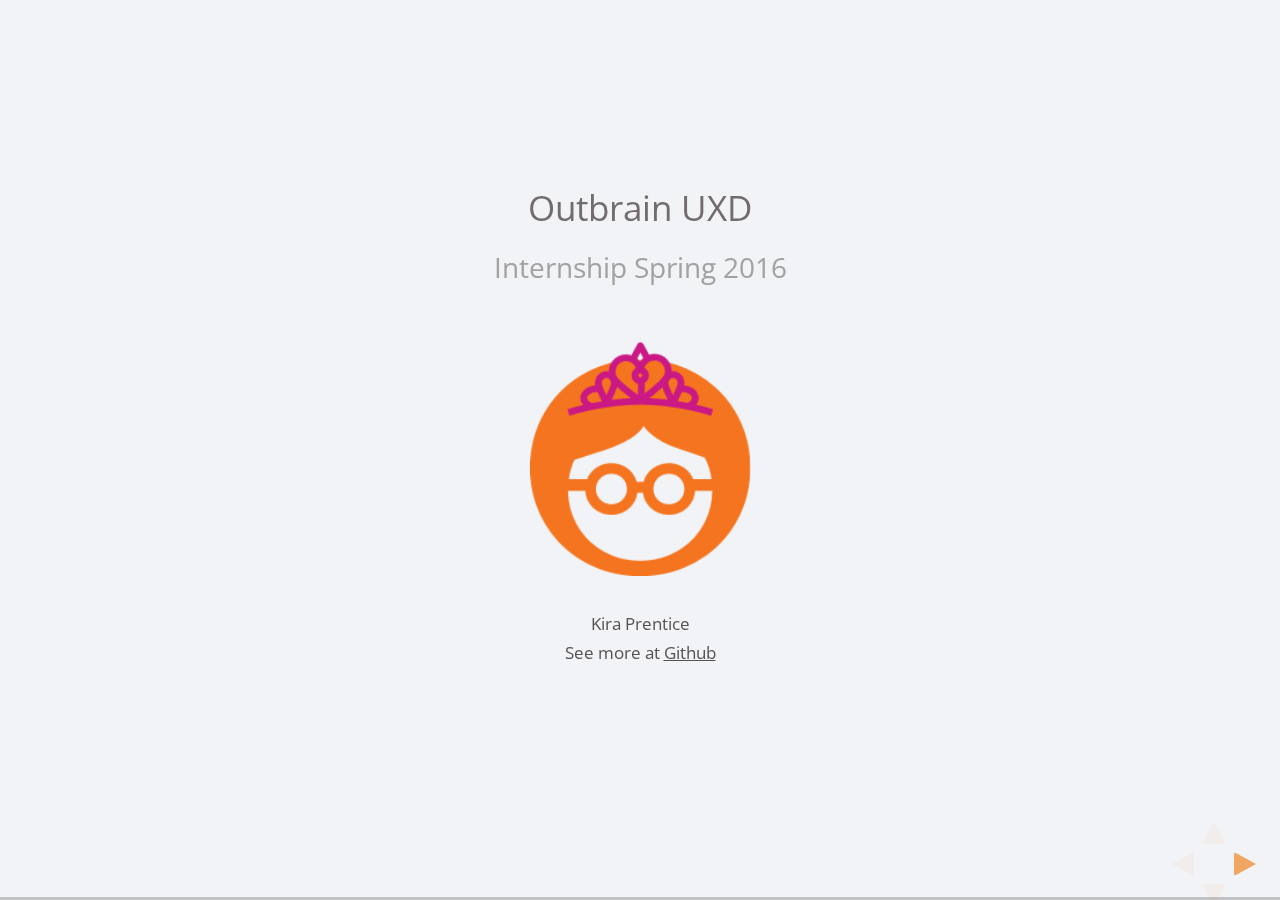
<file: index.html>
<!doctype html>
<html>
	<head>
		<meta charset="utf-8">
		<meta name="viewport" content="width=device-width, initial-scale=1.0, maximum-scale=1.0, user-scalable=no">

		<title>Outbrain UXD</title>

		<link rel="stylesheet" href="slides/css/reveal.css">
		<link rel="stylesheet" href="slides/css/theme/outbrain.css">
		<link rel="shortcut icon" type="image/png" href="slides/images//favicon.ico"/>

		<!-- Theme used for syntax highlighting of code -->
		<link rel="stylesheet" href="slides/lib/css/zenburn.css">

		<!-- Printing and PDF exports -->
		<script>
			var link = document.createElement( 'link' );
			link.rel = 'stylesheet';
			link.type = 'text/css';
			link.href = window.location.search.match( /print-pdf/gi ) ? 'slides/css/print/pdf.css' : 'slides/css/print/paper.css';
			document.getElementsByTagName( 'head' )[0].appendChild( link );
		</script>
	</head>
	<body>
		<div class="reveal">
			<div class="slides">
				<section>
					<h1>Outbrain UXD</h1>
					<h2>Internship Spring 2016</h2>
					<img style="border:transparent" src="slides/images/amelia.png">
					<p>
						<small>Kira Prentice <br>See more at <a href="https://github.com/kiracp/outbrain-uxd">Github</a></small>
					</p>
				</section>

				<section>
					<h1> Live Styleguide </h1>

					<div class = "card-wrap">
						<div class="card">
						<p>
							<strong>Symmetric UI</strong>, the visual language of Outbrain, lived in a Sketch file when I got to Outbrain. With the blessing of Savitha, I began converting this design file to something that lived in the browser. With HTML and CSS, along with some Javascript/JQuery animations and interaction, the living, breathing style guide for Outbrain product is now l. Colors, typography, hover states and 
							<br><hr><br>
							<small>Repo for the styleguide at <a href="https://github.com/outbrain/symmetric-live">Outbrain Github</a> (private to Outbrain) and <a href="https://github.com/kiracp/interactions">my personal Github</a></small>
						</p>
						</div>
					</div>
					<a href="https://kiracp.github.io/interactions"><button>Go to styleguide</button></a>
						
					
				</section>

				<section>
					
					<section>
						<img src="slides/images/style_home.png">
					</section>
					<section>
						<img src="slides/images/style_colors.png">
					</section>
					<section>
						<img src="slides/images/style_modal.png">
					</section>
					<section>
						<img src="slides/images/style_examples.png">
					</section>
					<section>
						<img src="slides/images/style_login.png">
					</section>
					<h5>Live Styleguide Examples</h5>
				</section>
				
				<section>
					<h1> Feedback Form </h1>
					<div class = "card-wrap">
						<div class="card">
						<p>
							There was no central repository for internal feedback on Outbrain products - when a developer or PM have an issue, the communication happens over email. This feedback tool, hosted at <a href="http://tam.outbrain.com/kira/ux-feedback/">tam.outbrain.com/kira/ux-feedback</a>, which posts from the form to a <a href="https://docs.google.com/spreadsheets/d/18QWUKSwJnWG-uWUBNO48imwypIOidzEzN4tQcAed5tA/edit#gid=1905948594">Google Sheet</a> that's accessible to the team.
						</p>
						</div>
					</div>
				</section>

				<section >
					<h1> Amplify Pages </h1>
					<div class = "card-wrap">
						<div class="card">
						<p>
							Mathis works on Amplify, bringing every part of the user interface up to speed with the new Symmetric style guide. He gave me the reigns to take an initial stab at some screens. I mocked up the login page and register page and implemented them at the <a href="https://kiracp.github.io/interactions/settings.html">live</a> <a href="https://kiracp.github.io/interactions/login.html">styleguide</a>.
						</p>
						</div>
					</div>
				</section>

				<section data-background="image.png">
				</section>

				<section>
					<h1> Amplify Dashboard </h1>
					<div class = "card-wrap">
						<div class="card">
						<p>
							Another part of UX design it taking into consideration every need of a user, across device sizes. While Mathis worked on the interfaces, I dove into reformatting from a standard screen size to a large desktop or iPad view.
						</p>
						</div>
					</div>
				</section>

				<section>
					<h1> Blog Post </h1>
					<div class = "card-wrap">
						<div class="card">
						<p>
							"Tales of an Outbrain Intern: What I Learned About UX" is a blog post dedicated to my time in the Outbrain internship! The goal was to educate the average person about what UX means and what its components are! This filtered through the diverse, international lens of the Outbrain team.
						</p>
						</div>
					</div>
				</section>

				<section>
					<h1> CTA Research </h1>
					<div class = "card-wrap">
						<div class="card">
						<p>
							Microanimations are the future!
						</p>
						</div>
					</div>
				</section>
			</div>
		</div>

		<script src="slides/lib/js/head.min.js"></script>
		<script src="slides/js/reveal.js"></script>

		<script>
			// More info https://github.com/hakimel/reveal.js#configuration
			Reveal.initialize({
				history: true,

				// More info https://github.com/hakimel/reveal.js#dependencies
				dependencies: [
					{ src: 'slides/plugin/markdown/marked.js' },
					{ src: 'slides/plugin/markdown/markdown.js' },
					{ src: 'slides/plugin/notes/notes.js', async: true },
					{ src: 'slides/plugin/highlight/highlight.js', async: true, callback: function() { hljs.initHighlightingOnLoad(); } }
				]
			});
		</script>
	</body>
</html>
</file>
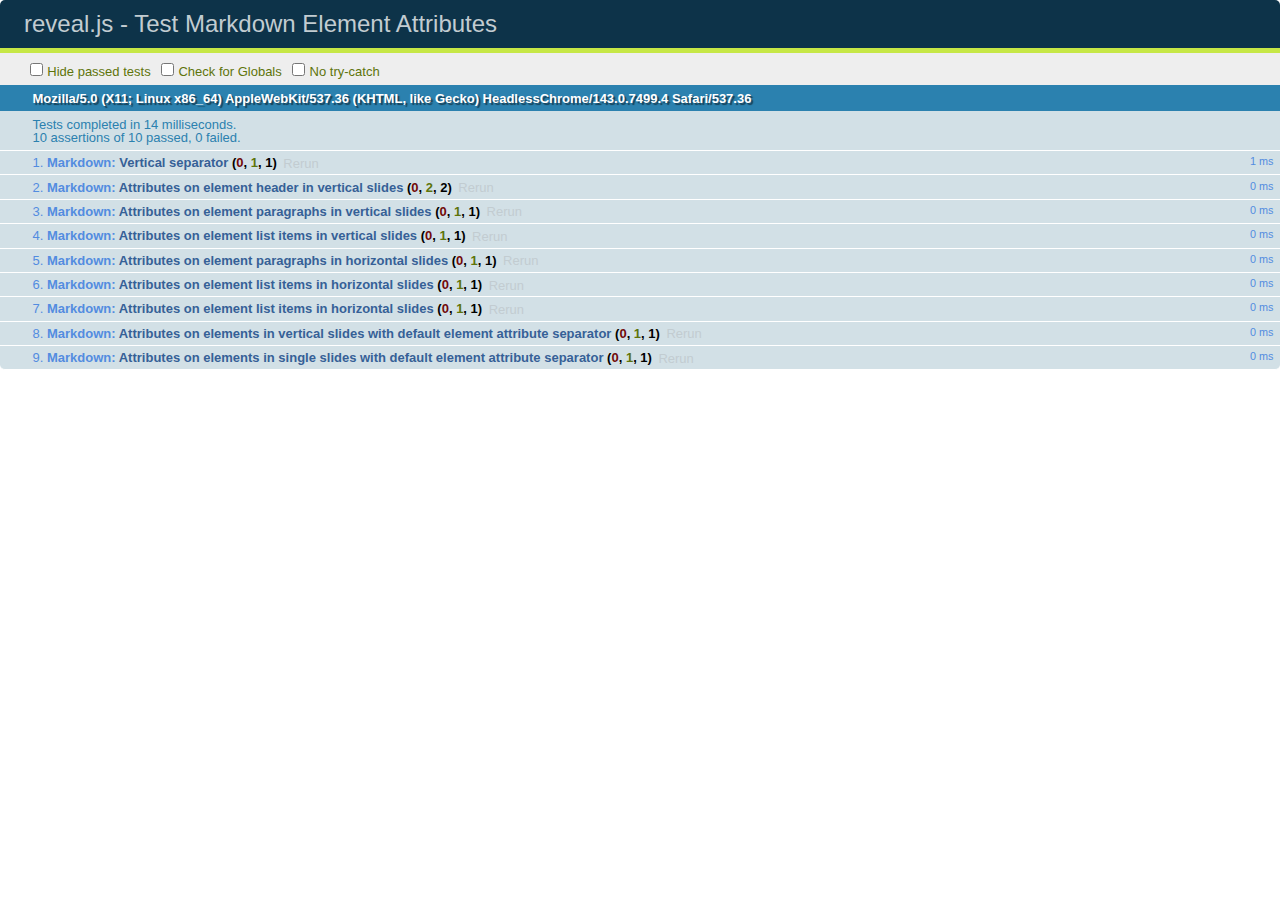
<file: slides/test/test-markdown-element-attributes.html>
<!doctype html>
<html lang="en">

	<head>
		<meta charset="utf-8">

		<title>reveal.js - Test Markdown Element Attributes</title>

		<link rel="stylesheet" href="../css/reveal.css">
		<link rel="stylesheet" href="qunit-1.12.0.css">
	</head>

	<body style="overflow: auto;">

		<div id="qunit"></div>
		<div id="qunit-fixture"></div>

		<div class="reveal" style="display: none;">

			<div class="slides">

				<!-- <section data-markdown="example.md" data-separator="^\n\n\n" data-separator-vertical="^\n\n"></section> -->

				<!-- Slides are separated by newline + three dashes + newline, vertical slides identical but two dashes -->
				<section data-markdown data-separator="^\n---\n$" data-separator-vertical="^\n--\n$" data-element-attributes="{_\s*?([^}]+?)}">>
					<script type="text/template">
						## Slide 1.1
						<!-- {_class="fragment fade-out" data-fragment-index="1"} -->

						--

						## Slide 1.2
						<!-- {_class="fragment shrink"} -->

						Paragraph 1
						<!-- {_class="fragment grow"} -->

						Paragraph 2
						<!-- {_class="fragment grow"} -->

						- list item 1 <!-- {_class="fragment grow"} -->
						- list item 2 <!-- {_class="fragment grow"} -->
						- list item 3 <!-- {_class="fragment grow"} -->


						---

						## Slide 2


						Paragraph 1.2  
						multi-line <!-- {_class="fragment highlight-red"} -->

						Paragraph 2.2 <!-- {_class="fragment highlight-red"} -->

						Paragraph 2.3 <!-- {_class="fragment highlight-red"} -->

						Paragraph 2.4 <!-- {_class="fragment highlight-red"} -->

						- list item 1 <!-- {_class="fragment highlight-green"} -->
						- list item 2<!-- {_class="fragment highlight-green"} -->
						- list item 3<!-- {_class="fragment highlight-green"} -->
						- list item 4
						<!-- {_class="fragment highlight-green"} -->
						- list item 5<!-- {_class="fragment highlight-green"} -->

						Test

						![Example Picture](examples/assets/image2.png)
						<!-- {_class="reveal stretch"} -->

					</script>
				</section>



				<section 	data-markdown data-separator="^\n\n\n"
									data-separator-vertical="^\n\n"
									data-separator-notes="^Note:"
									data-charset="utf-8">
					<script type="text/template">
						# Test attributes in Markdown with default separator
						## Slide 1 Def <!-- .element: class="fragment highlight-red" data-fragment-index="1" -->


						## Slide 2 Def
						<!-- .element: class="fragment highlight-red" -->

					</script>
				</section>

				<section data-markdown>
				  <script type="text/template">
					## Hello world
					A paragraph
					<!-- .element: class="fragment highlight-blue" -->
				  </script>
				</section>

				<section data-markdown>
				  <script type="text/template">
					## Hello world

					Multiple  
					Line
					<!-- .element: class="fragment highlight-blue" -->
				  </script>
				</section>

				<section data-markdown>
				  <script type="text/template">
					## Hello world

					Test<!-- .element: class="fragment highlight-blue" -->

					More Test
				  </script>
				</section>


			</div>

		</div>

		<script src="../lib/js/head.min.js"></script>
		<script src="../js/reveal.js"></script>
		<script src="../plugin/markdown/marked.js"></script>
		<script src="../plugin/markdown/markdown.js"></script>
		<script src="qunit-1.12.0.js"></script>

		<script src="test-markdown-element-attributes.js"></script>

	</body>
</html>
</file>
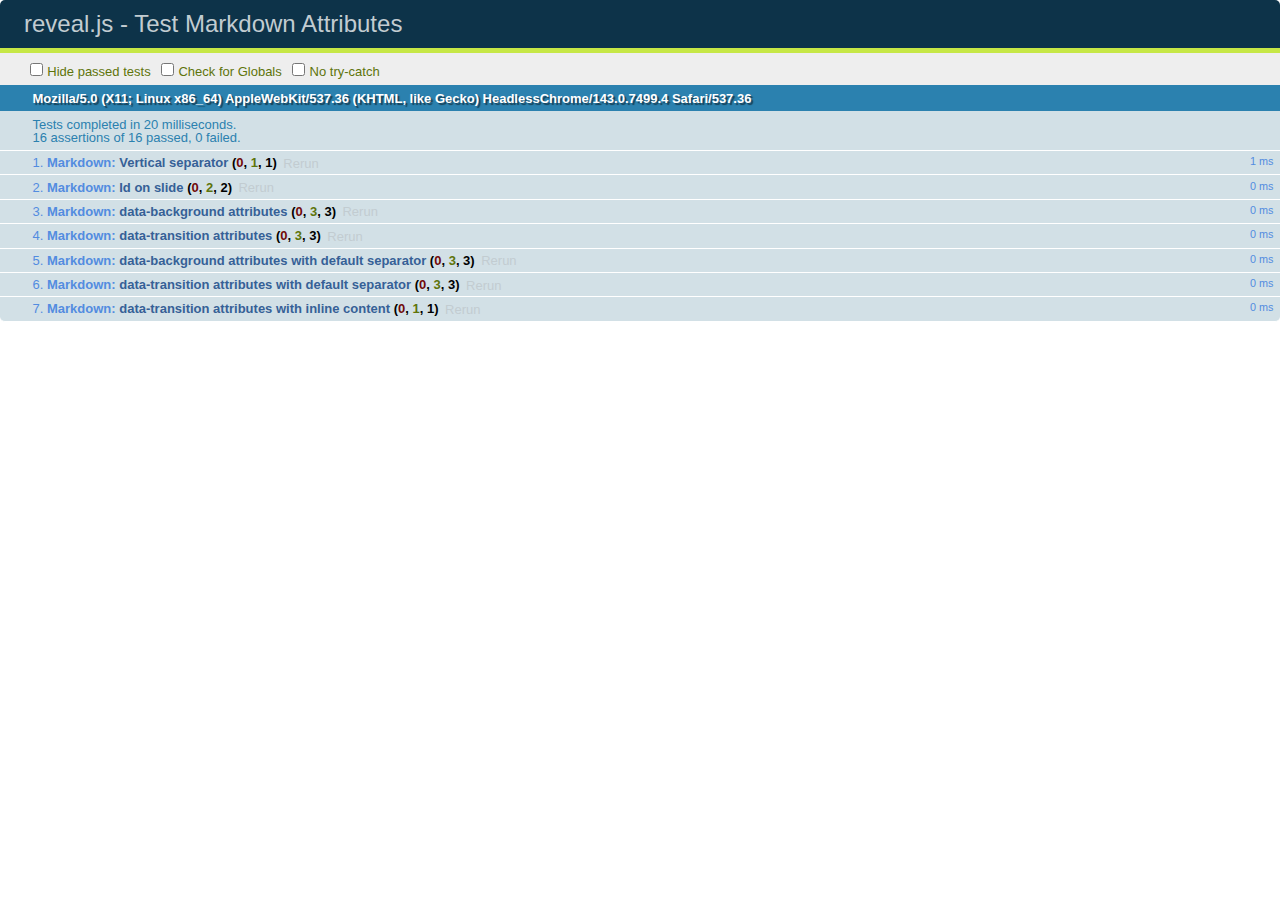
<file: slides/test/test-markdown-slide-attributes.html>
<!doctype html>
<html lang="en">

	<head>
		<meta charset="utf-8">

		<title>reveal.js - Test Markdown Attributes</title>

		<link rel="stylesheet" href="../css/reveal.css">
		<link rel="stylesheet" href="qunit-1.12.0.css">
	</head>

	<body style="overflow: auto;">

		<div id="qunit"></div>
		<div id="qunit-fixture"></div>

		<div class="reveal" style="display: none;">

			<div class="slides">

				<!-- <section data-markdown="example.md" data-separator="^\n\n\n" data-separator-vertical="^\n\n"></section> -->

				<!-- Slides are separated by three lines, vertical slides by two lines, attributes are one any line starting with (spaces and) two dashes -->
				<section 	data-markdown data-separator="^\n\n\n"
									data-separator-vertical="^\n\n"
									data-separator-notes="^Note:"
									data-attributes="--\s(.*?)$"
									data-charset="utf-8">
					<script type="text/template">
						# Test attributes in Markdown
						## Slide 1



						## Slide 2
						<!-- -- id="slide2" data-transition="zoom" data-background="#A0C66B" -->


						## Slide 2.1
						<!-- -- data-background="#ff0000" data-transition="fade" -->


						## Slide 2.2
						[Link to Slide2](#/slide2)



						## Slide 3
						<!-- -- data-transition="zoom" data-background="#C6916B" -->



						## Slide 4
					</script>
				</section>

				<section 	data-markdown data-separator="^\n\n\n"
									data-separator-vertical="^\n\n"
									data-separator-notes="^Note:"
									data-charset="utf-8">
					<script type="text/template">
						# Test attributes in Markdown with default separator
						## Slide 1 Def



						## Slide 2 Def
						<!-- .slide: id="slide2def" data-transition="concave" data-background="#A7C66B" -->


						## Slide 2.1 Def
						<!-- .slide: data-background="#f70000" data-transition="page" -->


						## Slide 2.2 Def
						[Link to Slide2](#/slide2def)



						## Slide 3 Def
						<!-- .slide: data-transition="concave" data-background="#C7916B" -->



						## Slide 4
					</script>
				</section>

				<section data-markdown>
					<script type="text/template">
						<!-- .slide: data-background="#ff0000" -->
						## Hello world
					</script>
				</section>

				<section data-markdown>
					<script type="text/template">
						## Hello world
						<!-- .slide: data-background="#ff0000" -->
					</script>
				</section>

				<section data-markdown>
					<script type="text/template">
						## Hello world

						Test
						<!-- .slide: data-background="#ff0000" -->

						More Test
					</script>
				</section>

			</div>

		</div>

		<script src="../lib/js/head.min.js"></script>
		<script src="../js/reveal.js"></script>
		<script src="../plugin/markdown/marked.js"></script>
		<script src="../plugin/markdown/markdown.js"></script>
		<script src="qunit-1.12.0.js"></script>

		<script src="test-markdown-slide-attributes.js"></script>

	</body>
</html>
</file>
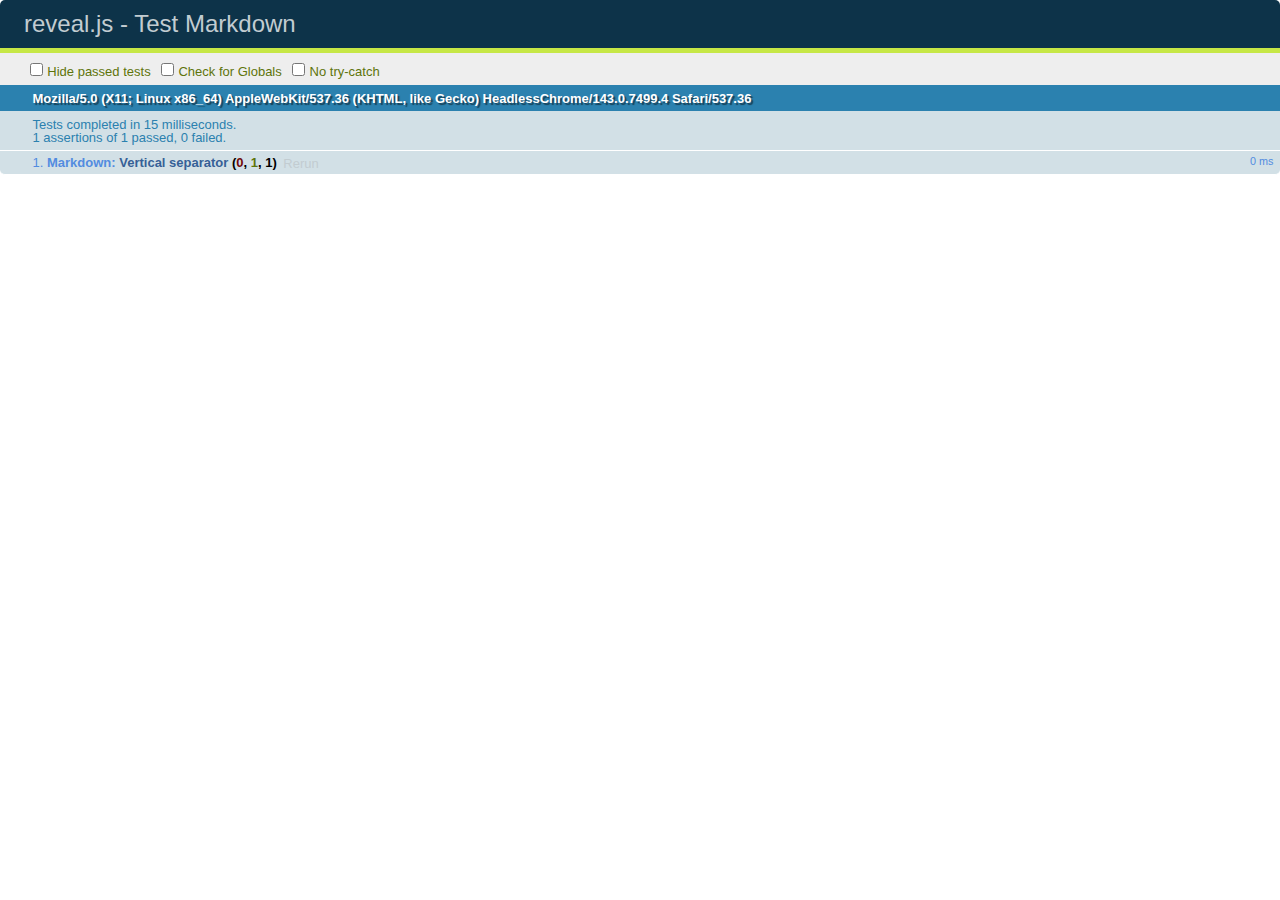
<file: slides/test/test-markdown.html>
<!doctype html>
<html lang="en">

	<head>
		<meta charset="utf-8">

		<title>reveal.js - Test Markdown</title>

		<link rel="stylesheet" href="../css/reveal.css">
		<link rel="stylesheet" href="qunit-1.12.0.css">
	</head>

	<body style="overflow: auto;">

		<div id="qunit"></div>
  		<div id="qunit-fixture"></div>

		<div class="reveal" style="display: none;">

			<div class="slides">

				<!-- <section data-markdown="example.md" data-separator="^\n\n\n" data-separator-vertical="^\n\n"></section> -->

				<!-- Slides are separated by newline + three dashes + newline, vertical slides identical but two dashes -->
				<section data-markdown data-separator="^\n---\n$" data-separator-vertical="^\n--\n$">
					<script type="text/template">
						## Slide 1.1

						--

						## Slide 1.2

						---

						## Slide 2
					</script>
				</section>

			</div>

		</div>

		<script src="../lib/js/head.min.js"></script>
		<script src="../js/reveal.js"></script>
		<script src="../plugin/markdown/marked.js"></script>
		<script src="../plugin/markdown/markdown.js"></script>
		<script src="qunit-1.12.0.js"></script>

		<script src="test-markdown.js"></script>

	</body>
</html>
</file>
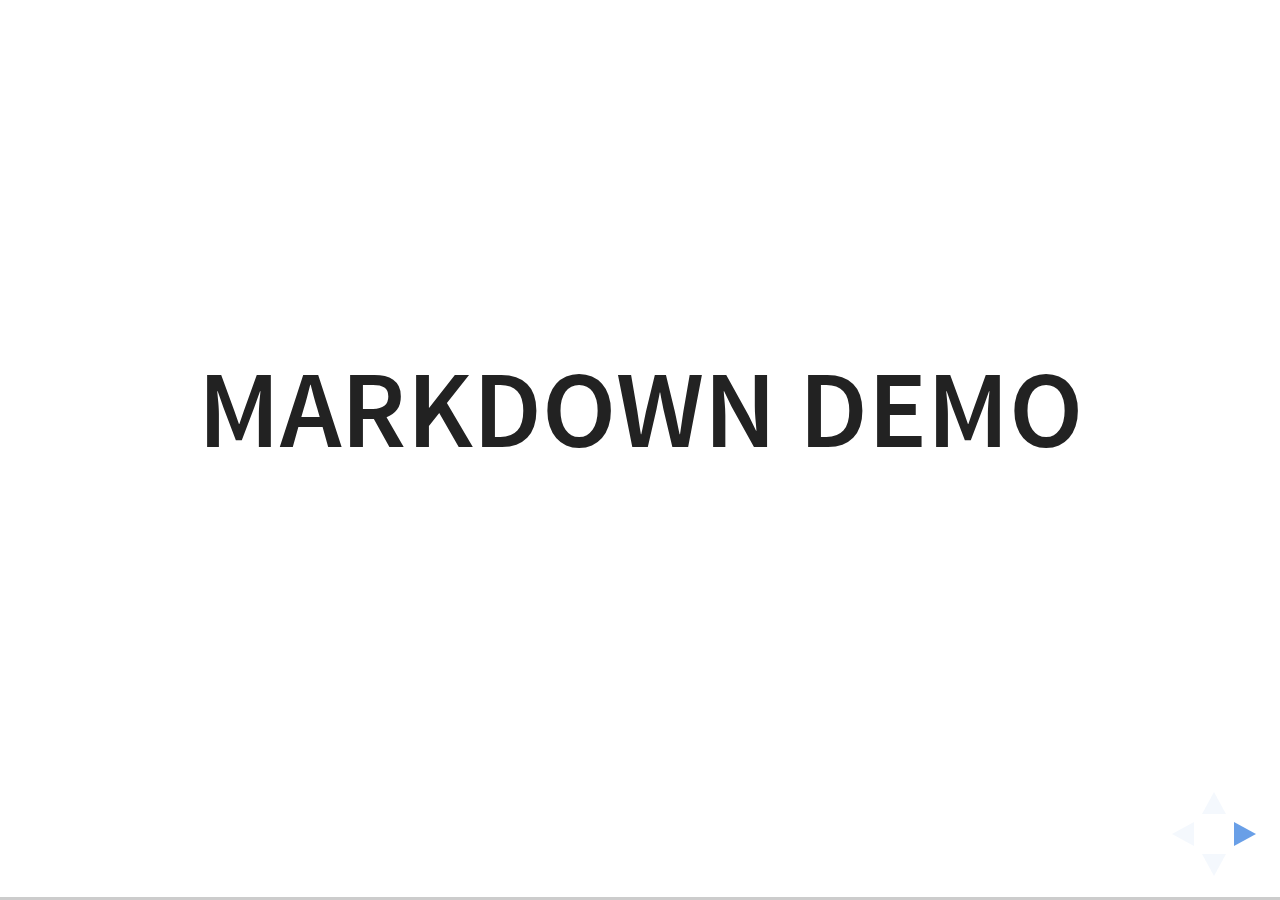
<file: slides/plugin/markdown/example.html>
<!doctype html>
<html lang="en">

	<head>
		<meta charset="utf-8">

		<title>reveal.js - Markdown Demo</title>

		<link rel="stylesheet" href="../../css/reveal.css">
		<link rel="stylesheet" href="../../css/theme/white.css" id="theme">

        <link rel="stylesheet" href="../../lib/css/zenburn.css">
	</head>

	<body>

		<div class="reveal">

			<div class="slides">

                <!-- Use external markdown resource, separate slides by three newlines; vertical slides by two newlines -->
                <section data-markdown="example.md" data-separator="^\n\n\n" data-separator-vertical="^\n\n"></section>

                <!-- Slides are separated by three dashes (quick 'n dirty regular expression) -->
                <section data-markdown data-separator="---">
                    <script type="text/template">
                        ## Demo 1
                        Slide 1
                        ---
                        ## Demo 1
                        Slide 2
                        ---
                        ## Demo 1
                        Slide 3
                    </script>
                </section>

                <!-- Slides are separated by newline + three dashes + newline, vertical slides identical but two dashes -->
                <section data-markdown data-separator="^\n---\n$" data-separator-vertical="^\n--\n$">
                    <script type="text/template">
                        ## Demo 2
                        Slide 1.1

                        --

                        ## Demo 2
                        Slide 1.2

                        ---

                        ## Demo 2
                        Slide 2
                    </script>
                </section>

                <!-- No "extra" slides, since there are no separators defined (so they'll become horizontal rulers) -->
                <section data-markdown>
                    <script type="text/template">
                        A

                        ---

                        B

                        ---

                        C
                    </script>
                </section>

                <!-- Slide attributes -->
                <section data-markdown>
                    <script type="text/template">
                        <!-- .slide: data-background="#000000" -->
                        ## Slide attributes
                    </script>
                </section>

                <!-- Element attributes -->
                <section data-markdown>
                    <script type="text/template">
                        ## Element attributes
                        - Item 1 <!-- .element: class="fragment" data-fragment-index="2" -->
                        - Item 2 <!-- .element: class="fragment" data-fragment-index="1" -->
                    </script>
                </section>

                <!-- Code -->
                <section data-markdown>
                    <script type="text/template">
                        ```php
                        public function foo()
                        {
                            $foo = array(
                                'bar' => 'bar'
                            )
                        }
                        ```
                    </script>
                </section>

            </div>
		</div>

		<script src="../../lib/js/head.min.js"></script>
		<script src="../../js/reveal.js"></script>

		<script>

			Reveal.initialize({
				controls: true,
				progress: true,
				history: true,
				center: true,

				// Optional libraries used to extend on reveal.js
				dependencies: [
					{ src: '../../lib/js/classList.js', condition: function() { return !document.body.classList; } },
					{ src: 'marked.js', condition: function() { return !!document.querySelector( '[data-markdown]' ); } },
                    { src: 'markdown.js', condition: function() { return !!document.querySelector( '[data-markdown]' ); } },
                    { src: '../highlight/highlight.js', async: true, callback: function() { hljs.initHighlightingOnLoad(); } },
					{ src: '../notes/notes.js' }
				]
			});

		</script>

	</body>
</html>
</file>
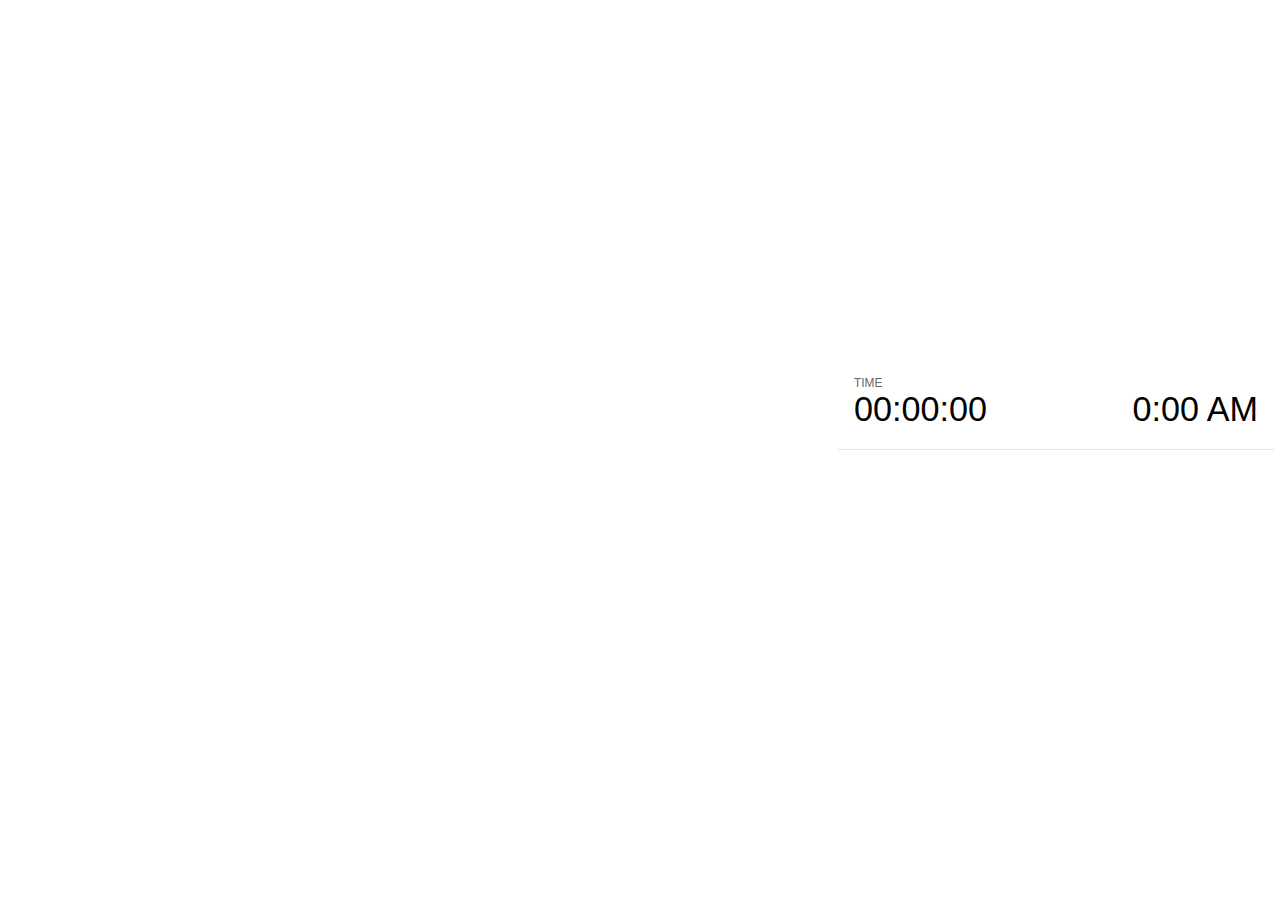
<file: slides/plugin/notes/notes.html>
<!doctype html>
<html lang="en">
	<head>
		<meta charset="utf-8">

		<title>reveal.js - Slide Notes</title>

		<style>
			body {
				font-family: Helvetica;
			}

			#current-slide,
			#upcoming-slide,
			#speaker-controls {
				padding: 6px;
				box-sizing: border-box;
				-moz-box-sizing: border-box;
			}

			#current-slide iframe,
			#upcoming-slide iframe {
				width: 100%;
				height: 100%;
				border: 1px solid #ddd;
			}

			#current-slide .label,
			#upcoming-slide .label {
				position: absolute;
				top: 10px;
				left: 10px;
				font-weight: bold;
				font-size: 14px;
				z-index: 2;
				color: rgba( 255, 255, 255, 0.9 );
			}

			#current-slide {
				position: absolute;
				width: 65%;
				height: 100%;
				top: 0;
				left: 0;
				padding-right: 0;
			}

			#upcoming-slide {
				position: absolute;
				width: 35%;
				height: 40%;
				right: 0;
				top: 0;
			}

			#speaker-controls {
				position: absolute;
				top: 40%;
				right: 0;
				width: 35%;
				height: 60%;
				overflow: auto;

				font-size: 18px;
			}

				.speaker-controls-time.hidden,
				.speaker-controls-notes.hidden {
					display: none;
				}

				.speaker-controls-time .label,
				.speaker-controls-notes .label {
					text-transform: uppercase;
					font-weight: normal;
					font-size: 0.66em;
					color: #666;
					margin: 0;
				}

				.speaker-controls-time {
					border-bottom: 1px solid rgba( 200, 200, 200, 0.5 );
					margin-bottom: 10px;
					padding: 10px 16px;
					padding-bottom: 20px;
					cursor: pointer;
				}

				.speaker-controls-time .reset-button {
					opacity: 0;
					float: right;
					color: #666;
					text-decoration: none;
				}
				.speaker-controls-time:hover .reset-button {
					opacity: 1;
				}

				.speaker-controls-time .timer,
				.speaker-controls-time .clock {
					width: 50%;
					font-size: 1.9em;
				}

				.speaker-controls-time .timer {
					float: left;
				}

				.speaker-controls-time .clock {
					float: right;
					text-align: right;
				}

				.speaker-controls-time span.mute {
					color: #bbb;
				}

				.speaker-controls-notes {
					padding: 10px 16px;
				}

				.speaker-controls-notes .value {
					margin-top: 5px;
					line-height: 1.4;
					font-size: 1.2em;
				}

			.clear {
				clear: both;
			}

			@media screen and (max-width: 1080px) {
				#speaker-controls {
					font-size: 16px;
				}
			}

			@media screen and (max-width: 900px) {
				#speaker-controls {
					font-size: 14px;
				}
			}

			@media screen and (max-width: 800px) {
				#speaker-controls {
					font-size: 12px;
				}
			}

		</style>
	</head>

	<body>

		<div id="current-slide"></div>
		<div id="upcoming-slide"><span class="label">UPCOMING:</span></div>
		<div id="speaker-controls">
			<div class="speaker-controls-time">
				<h4 class="label">Time <span class="reset-button">Click to Reset</span></h4>
				<div class="clock">
					<span class="clock-value">0:00 AM</span>
				</div>
				<div class="timer">
					<span class="hours-value">00</span><span class="minutes-value">:00</span><span class="seconds-value">:00</span>
				</div>
				<div class="clear"></div>
			</div>

			<div class="speaker-controls-notes hidden">
				<h4 class="label">Notes</h4>
				<div class="value"></div>
			</div>
		</div>

		<script src="../../plugin/markdown/marked.js"></script>
		<script>

			(function() {

				var notes,
					notesValue,
					currentState,
					currentSlide,
					upcomingSlide,
					connected = false;

				window.addEventListener( 'message', function( event ) {

					var data = JSON.parse( event.data );

					// The overview mode is only useful to the reveal.js instance
					// where navigation occurs so we don't sync it
					if( data.state ) delete data.state.overview;

					// Messages sent by the notes plugin inside of the main window
					if( data && data.namespace === 'reveal-notes' ) {
						if( data.type === 'connect' ) {
							handleConnectMessage( data );
						}
						else if( data.type === 'state' ) {
							handleStateMessage( data );
						}
					}
					// Messages sent by the reveal.js inside of the current slide preview
					else if( data && data.namespace === 'reveal' ) {
						if( /ready/.test( data.eventName ) ) {
							// Send a message back to notify that the handshake is complete
							window.opener.postMessage( JSON.stringify({ namespace: 'reveal-notes', type: 'connected'} ), '*' );
						}
						else if( /slidechanged|fragmentshown|fragmenthidden|paused|resumed/.test( data.eventName ) && currentState !== JSON.stringify( data.state ) ) {

							window.opener.postMessage( JSON.stringify({ method: 'setState', args: [ data.state ]} ), '*' );

						}
					}

				} );

				/**
				 * Called when the main window is trying to establish a
				 * connection.
				 */
				function handleConnectMessage( data ) {

					if( connected === false ) {
						connected = true;

						setupIframes( data );
						setupKeyboard();
						setupNotes();
						setupTimer();
					}

				}

				/**
				 * Called when the main window sends an updated state.
				 */
				function handleStateMessage( data ) {

					// Store the most recently set state to avoid circular loops
					// applying the same state
					currentState = JSON.stringify( data.state );

					// No need for updating the notes in case of fragment changes
					if ( data.notes ) {
						notes.classList.remove( 'hidden' );
						notesValue.style.whiteSpace = data.whitespace;
						if( data.markdown ) {
							notesValue.innerHTML = marked( data.notes );
						}
						else {
							notesValue.innerHTML = data.notes;
						}
					}
					else {
						notes.classList.add( 'hidden' );
					}

					// Update the note slides
					currentSlide.contentWindow.postMessage( JSON.stringify({ method: 'setState', args: [ data.state ] }), '*' );
					upcomingSlide.contentWindow.postMessage( JSON.stringify({ method: 'setState', args: [ data.state ] }), '*' );
					upcomingSlide.contentWindow.postMessage( JSON.stringify({ method: 'next' }), '*' );

				}

				// Limit to max one state update per X ms
				handleStateMessage = debounce( handleStateMessage, 200 );

				/**
				 * Forward keyboard events to the current slide window.
				 * This enables keyboard events to work even if focus
				 * isn't set on the current slide iframe.
				 */
				function setupKeyboard() {

					document.addEventListener( 'keydown', function( event ) {
						currentSlide.contentWindow.postMessage( JSON.stringify({ method: 'triggerKey', args: [ event.keyCode ] }), '*' );
					} );

				}

				/**
				 * Creates the preview iframes.
				 */
				function setupIframes( data ) {

					var params = [
						'receiver',
						'progress=false',
						'history=false',
						'transition=none',
						'autoSlide=0',
						'backgroundTransition=none'
					].join( '&' );

					var urlSeparator = /\?/.test(data.url) ? '&' : '?';
					var hash = '#/' + data.state.indexh + '/' + data.state.indexv;
					var currentURL = data.url + urlSeparator + params + '&postMessageEvents=true' + hash;
					var upcomingURL = data.url + urlSeparator + params + '&controls=false' + hash;

					currentSlide = document.createElement( 'iframe' );
					currentSlide.setAttribute( 'width', 1280 );
					currentSlide.setAttribute( 'height', 1024 );
					currentSlide.setAttribute( 'src', currentURL );
					document.querySelector( '#current-slide' ).appendChild( currentSlide );

					upcomingSlide = document.createElement( 'iframe' );
					upcomingSlide.setAttribute( 'width', 640 );
					upcomingSlide.setAttribute( 'height', 512 );
					upcomingSlide.setAttribute( 'src', upcomingURL );
					document.querySelector( '#upcoming-slide' ).appendChild( upcomingSlide );

				}

				/**
				 * Setup the notes UI.
				 */
				function setupNotes() {

					notes = document.querySelector( '.speaker-controls-notes' );
					notesValue = document.querySelector( '.speaker-controls-notes .value' );

				}

				/**
				 * Create the timer and clock and start updating them
				 * at an interval.
				 */
				function setupTimer() {

					var start = new Date(),
						timeEl = document.querySelector( '.speaker-controls-time' ),
						clockEl = timeEl.querySelector( '.clock-value' ),
						hoursEl = timeEl.querySelector( '.hours-value' ),
						minutesEl = timeEl.querySelector( '.minutes-value' ),
						secondsEl = timeEl.querySelector( '.seconds-value' );

					function _updateTimer() {

						var diff, hours, minutes, seconds,
							now = new Date();

						diff = now.getTime() - start.getTime();
						hours = Math.floor( diff / ( 1000 * 60 * 60 ) );
						minutes = Math.floor( ( diff / ( 1000 * 60 ) ) % 60 );
						seconds = Math.floor( ( diff / 1000 ) % 60 );

						clockEl.innerHTML = now.toLocaleTimeString( 'en-US', { hour12: true, hour: '2-digit', minute:'2-digit' } );
						hoursEl.innerHTML = zeroPadInteger( hours );
						hoursEl.className = hours > 0 ? '' : 'mute';
						minutesEl.innerHTML = ':' + zeroPadInteger( minutes );
						minutesEl.className = minutes > 0 ? '' : 'mute';
						secondsEl.innerHTML = ':' + zeroPadInteger( seconds );

					}

					// Update once directly
					_updateTimer();

					// Then update every second
					setInterval( _updateTimer, 1000 );

					timeEl.addEventListener( 'click', function() {
						start = new Date();
						_updateTimer();
						return false;
					} );

				}

				function zeroPadInteger( num ) {

					var str = '00' + parseInt( num );
					return str.substring( str.length - 2 );

				}

				/**
				 * Limits the frequency at which a function can be called.
				 */
				function debounce( fn, ms ) {

					var lastTime = 0,
						timeout;

					return function() {

						var args = arguments;
						var context = this;

						clearTimeout( timeout );

						var timeSinceLastCall = Date.now() - lastTime;
						if( timeSinceLastCall > ms ) {
							fn.apply( context, args );
							lastTime = Date.now();
						}
						else {
							timeout = setTimeout( function() {
								fn.apply( context, args );
								lastTime = Date.now();
							}, ms - timeSinceLastCall );
						}

					}

				}

			})();

		</script>
	</body>
</html>
</file>
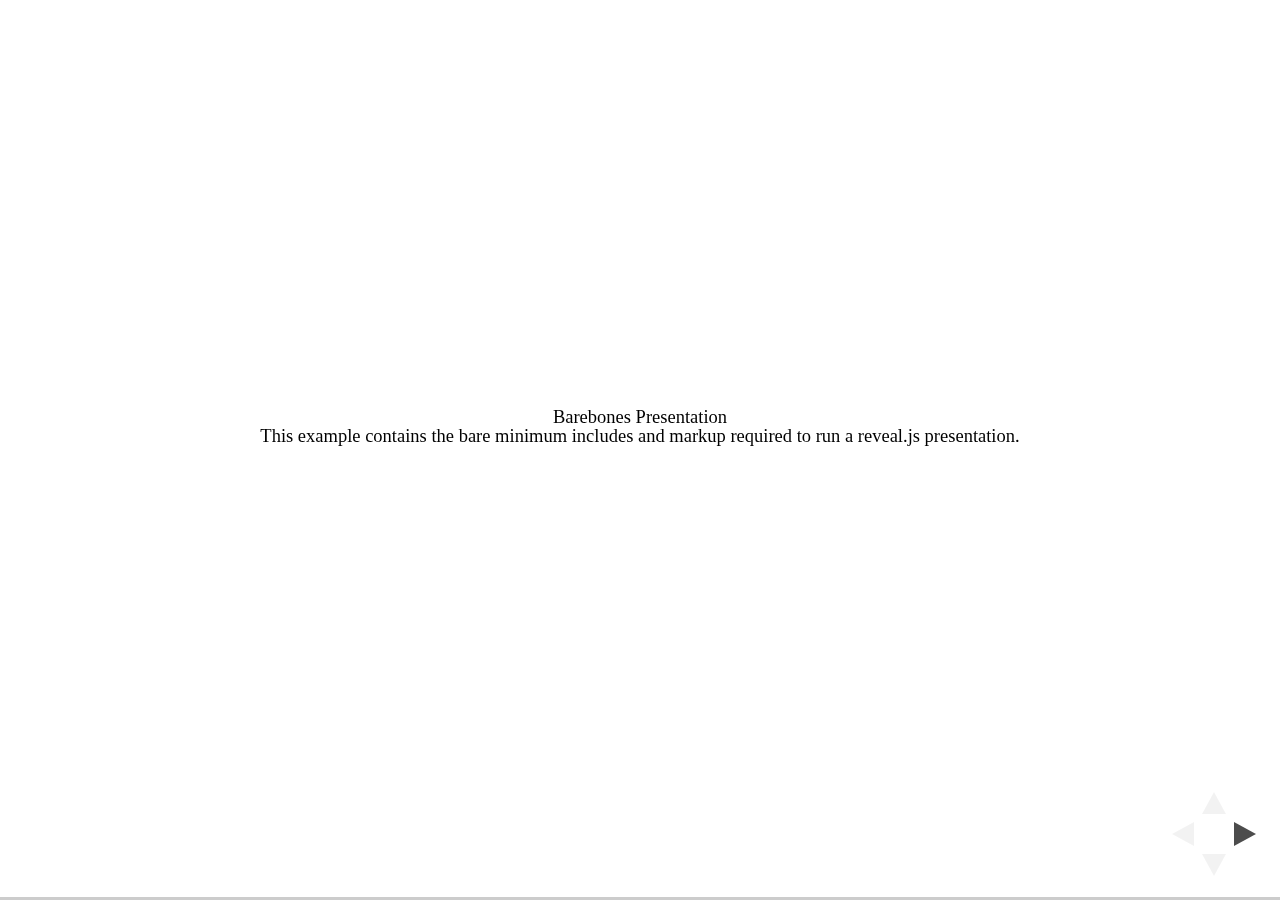
<file: slides/test/examples/barebones.html>
<!doctype html>
<html lang="en">

	<head>
		<meta charset="utf-8">

		<title>reveal.js - Barebones</title>

		<link rel="stylesheet" href="../../css/reveal.css">
	</head>

	<body>

		<div class="reveal">

			<div class="slides">

				<section>
					<h2>Barebones Presentation</h2>
					<p>This example contains the bare minimum includes and markup required to run a reveal.js presentation.</p>
				</section>

				<section>
					<h2>No Theme</h2>
					<p>There's no theme included, so it will fall back on browser defaults.</p>
				</section>

			</div>

		</div>

		<script src="../../js/reveal.js"></script>

		<script>

			Reveal.initialize();

		</script>

	</body>
</html>
</file>
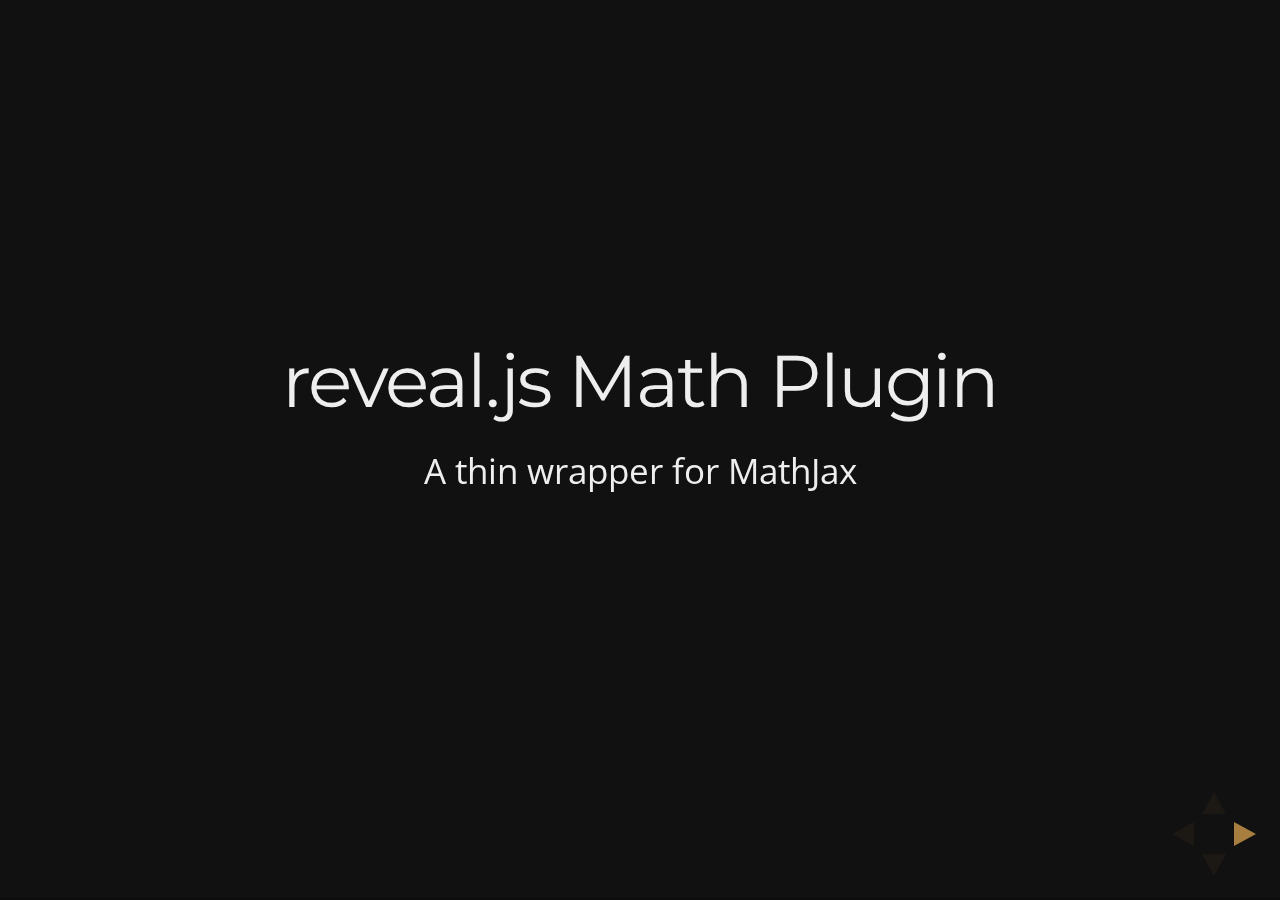
<file: slides/test/examples/math.html>
<!doctype html>
<html lang="en">

	<head>
		<meta charset="utf-8">

		<title>reveal.js - Math Plugin</title>

		<meta name="viewport" content="width=device-width, initial-scale=1.0, maximum-scale=1.0, user-scalable=no">

		<link rel="stylesheet" href="../../css/reveal.css">
		<link rel="stylesheet" href="../../css/theme/night.css" id="theme">
	</head>

	<body>

		<div class="reveal">

			<div class="slides">

				<section>
					<h2>reveal.js Math Plugin</h2>
					<p>A thin wrapper for MathJax</p>
				</section>

				<section>
					<h3>The Lorenz Equations</h3>

					\[\begin{aligned}
					\dot{x} &amp; = \sigma(y-x) \\
					\dot{y} &amp; = \rho x - y - xz \\
					\dot{z} &amp; = -\beta z + xy
					\end{aligned} \]
				</section>

				<section>
					<h3>The Cauchy-Schwarz Inequality</h3>

					<script type="math/tex; mode=display">
						\left( \sum_{k=1}^n a_k b_k \right)^2 \leq \left( \sum_{k=1}^n a_k^2 \right) \left( \sum_{k=1}^n b_k^2 \right)
					</script>
				</section>

				<section>
					<h3>A Cross Product Formula</h3>

					\[\mathbf{V}_1 \times \mathbf{V}_2 =  \begin{vmatrix}
					\mathbf{i} &amp; \mathbf{j} &amp; \mathbf{k} \\
					\frac{\partial X}{\partial u} &amp;  \frac{\partial Y}{\partial u} &amp; 0 \\
					\frac{\partial X}{\partial v} &amp;  \frac{\partial Y}{\partial v} &amp; 0
					\end{vmatrix}  \]
				</section>

				<section>
					<h3>The probability of getting \(k\) heads when flipping \(n\) coins is</h3>

					\[P(E)   = {n \choose k} p^k (1-p)^{ n-k} \]
				</section>

				<section>
					<h3>An Identity of Ramanujan</h3>

					\[ \frac{1}{\Bigl(\sqrt{\phi \sqrt{5}}-\phi\Bigr) e^{\frac25 \pi}} =
					1+\frac{e^{-2\pi}} {1+\frac{e^{-4\pi}} {1+\frac{e^{-6\pi}}
					{1+\frac{e^{-8\pi}} {1+\ldots} } } } \]
				</section>

				<section>
					<h3>A Rogers-Ramanujan Identity</h3>

					\[  1 +  \frac{q^2}{(1-q)}+\frac{q^6}{(1-q)(1-q^2)}+\cdots =
					\prod_{j=0}^{\infty}\frac{1}{(1-q^{5j+2})(1-q^{5j+3})}\]
				</section>

				<section>
					<h3>Maxwell&#8217;s Equations</h3>

					\[  \begin{aligned}
					\nabla \times \vec{\mathbf{B}} -\, \frac1c\, \frac{\partial\vec{\mathbf{E}}}{\partial t} &amp; = \frac{4\pi}{c}\vec{\mathbf{j}} \\   \nabla \cdot \vec{\mathbf{E}} &amp; = 4 \pi \rho \\
					\nabla \times \vec{\mathbf{E}}\, +\, \frac1c\, \frac{\partial\vec{\mathbf{B}}}{\partial t} &amp; = \vec{\mathbf{0}} \\
					\nabla \cdot \vec{\mathbf{B}} &amp; = 0 \end{aligned}
					\]
				</section>

				<section>
					<section>
						<h3>The Lorenz Equations</h3>

						<div class="fragment">
							\[\begin{aligned}
							\dot{x} &amp; = \sigma(y-x) \\
							\dot{y} &amp; = \rho x - y - xz \\
							\dot{z} &amp; = -\beta z + xy
							\end{aligned} \]
						</div>
					</section>

					<section>
						<h3>The Cauchy-Schwarz Inequality</h3>

						<div class="fragment">
							\[ \left( \sum_{k=1}^n a_k b_k \right)^2 \leq \left( \sum_{k=1}^n a_k^2 \right) \left( \sum_{k=1}^n b_k^2 \right) \]
						</div>
					</section>

					<section>
						<h3>A Cross Product Formula</h3>

						<div class="fragment">
							\[\mathbf{V}_1 \times \mathbf{V}_2 =  \begin{vmatrix}
							\mathbf{i} &amp; \mathbf{j} &amp; \mathbf{k} \\
							\frac{\partial X}{\partial u} &amp;  \frac{\partial Y}{\partial u} &amp; 0 \\
							\frac{\partial X}{\partial v} &amp;  \frac{\partial Y}{\partial v} &amp; 0
							\end{vmatrix}  \]
						</div>
					</section>

					<section>
						<h3>The probability of getting \(k\) heads when flipping \(n\) coins is</h3>

						<div class="fragment">
							\[P(E)   = {n \choose k} p^k (1-p)^{ n-k} \]
						</div>
					</section>

					<section>
						<h3>An Identity of Ramanujan</h3>

						<div class="fragment">
							\[ \frac{1}{\Bigl(\sqrt{\phi \sqrt{5}}-\phi\Bigr) e^{\frac25 \pi}} =
							1+\frac{e^{-2\pi}} {1+\frac{e^{-4\pi}} {1+\frac{e^{-6\pi}}
							{1+\frac{e^{-8\pi}} {1+\ldots} } } } \]
						</div>
					</section>

					<section>
						<h3>A Rogers-Ramanujan Identity</h3>

						<div class="fragment">
							\[  1 +  \frac{q^2}{(1-q)}+\frac{q^6}{(1-q)(1-q^2)}+\cdots =
							\prod_{j=0}^{\infty}\frac{1}{(1-q^{5j+2})(1-q^{5j+3})}\]
						</div>
					</section>

					<section>
						<h3>Maxwell&#8217;s Equations</h3>

						<div class="fragment">
							\[  \begin{aligned}
							\nabla \times \vec{\mathbf{B}} -\, \frac1c\, \frac{\partial\vec{\mathbf{E}}}{\partial t} &amp; = \frac{4\pi}{c}\vec{\mathbf{j}} \\   \nabla \cdot \vec{\mathbf{E}} &amp; = 4 \pi \rho \\
							\nabla \times \vec{\mathbf{E}}\, +\, \frac1c\, \frac{\partial\vec{\mathbf{B}}}{\partial t} &amp; = \vec{\mathbf{0}} \\
							\nabla \cdot \vec{\mathbf{B}} &amp; = 0 \end{aligned}
							\]
						</div>
					</section>
				</section>

			</div>

		</div>

		<script src="../../lib/js/head.min.js"></script>
		<script src="../../js/reveal.js"></script>

		<script>

			Reveal.initialize({
				history: true,
				transition: 'linear',

				math: {
					// mathjax: 'http://cdn.mathjax.org/mathjax/latest/MathJax.js',
					config: 'TeX-AMS_HTML-full'
				},

				dependencies: [
					{ src: '../../lib/js/classList.js' },
					{ src: '../../plugin/math/math.js', async: true }
				]
			});

		</script>

	</body>
</html>
</file>
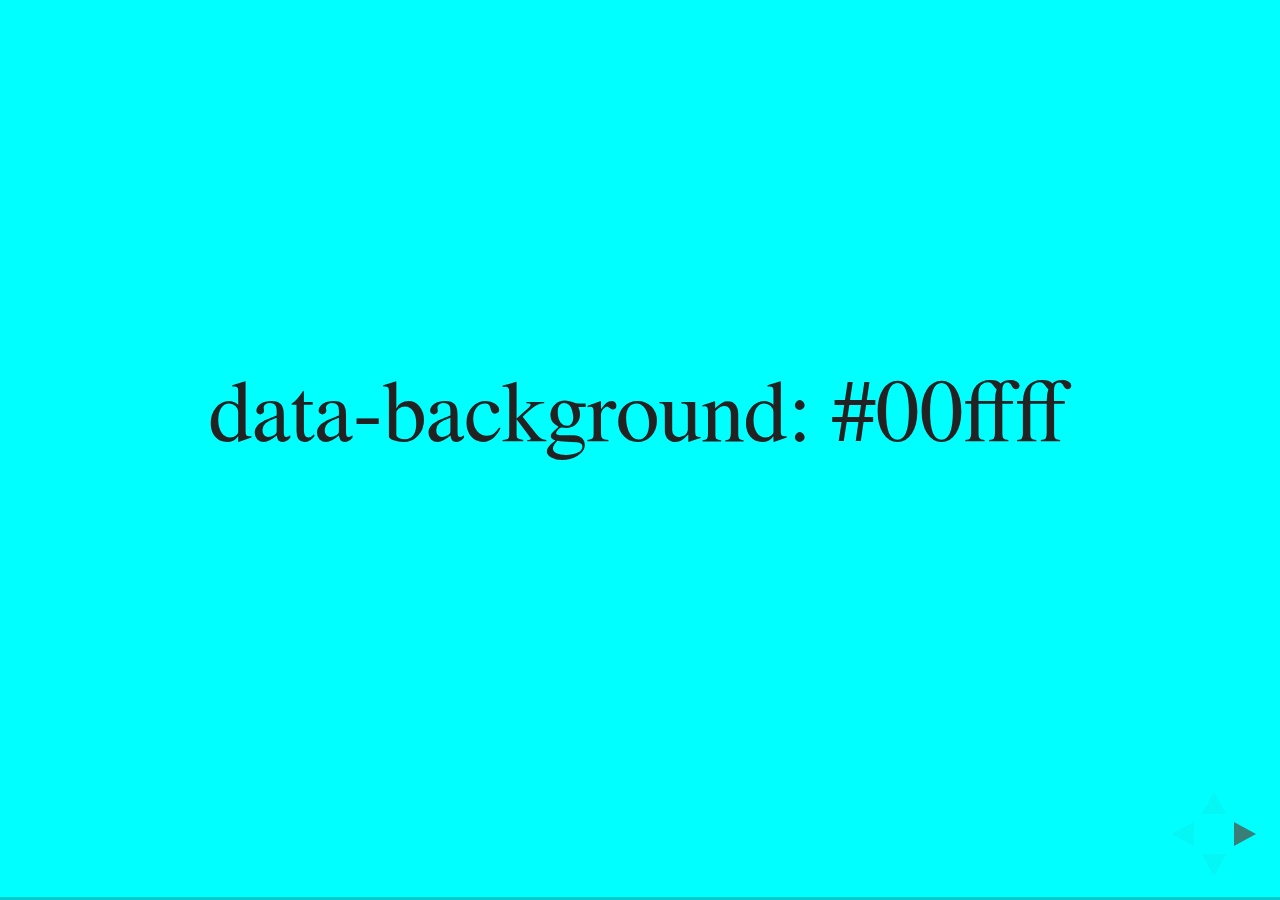
<file: slides/test/examples/slide-backgrounds.html>
<!doctype html>
<html lang="en">

	<head>
		<meta charset="utf-8">

		<title>reveal.js - Slide Backgrounds</title>

		<meta name="viewport" content="width=device-width, initial-scale=1.0, maximum-scale=1.0, user-scalable=no">

		<link rel="stylesheet" href="../../css/reveal.css">
		<link rel="stylesheet" href="../../css/theme/serif.css" id="theme">
		<style type="text/css" media="screen">
			.slides section.has-dark-background,
			.slides section.has-dark-background h2 {
				color: #fff;
			}
			.slides section.has-light-background,
			.slides section.has-light-background h2 {
				color: #222;
			}
		</style>
	</head>

	<body>

		<div class="reveal">

			<div class="slides">

				<section data-background="#00ffff">
					<h2>data-background: #00ffff</h2>
				</section>

				<section data-background="#bb00bb">
					<h2>data-background: #bb00bb</h2>
				</section>

				<section data-background-color="lightblue">
					<h2>data-background: lightblue</h2>
				</section>

				<section>
					<section data-background="#ff0000">
						<h2>data-background: #ff0000</h2>
					</section>
					<section data-background="rgba(0, 0, 0, 0.2)">
						<h2>data-background: rgba(0, 0, 0, 0.2)</h2>
					</section>
					<section data-background="salmon">
						<h2>data-background: salmon</h2>
					</section>
				</section>

				<section data-background="rgba(0, 100, 100, 0.2)">
					<section>
						<h2>Background applied to stack</h2>
					</section>
					<section>
						<h2>Background applied to stack</h2>
					</section>
					<section data-background="rgb(66, 66, 66)">
						<h2>Background applied to slide inside of stack</h2>
					</section>
				</section>

				<section data-background-transition="slide" data-background="assets/image1.png">
					<h2>Background image</h2>
				</section>

				<section>
					<section data-background-transition="slide" data-background="assets/image1.png">
						<h2>Background image</h2>
					</section>
					<section data-background-transition="slide" data-background="assets/image1.png">
						<h2>Background image</h2>
					</section>
				</section>

				<section data-background="assets/image2.png" data-background-size="100px" data-background-repeat="repeat" data-background-color="#111">
					<h2>Background image</h2>
					<pre>data-background-size="100px" data-background-repeat="repeat" data-background-color="#111"</pre>
				</section>

				<section data-background="#888888">
					<h2>Same background twice (1/2)</h2>
				</section>
				<section data-background="#888888">
					<h2>Same background twice (2/2)</h2>
				</section>

				<section data-background-video="https://s3.amazonaws.com/static.slid.es/site/homepage/v1/homepage-video-editor.mp4,https://s3.amazonaws.com/static.slid.es/site/homepage/v1/homepage-video-editor.webm">
					<h2>Video background</h2>
				</section>

				<section data-background-iframe="https://slides.com/news/make-better-presentations/embed?style=hidden&autoSlide=4000">
					<h2>Iframe background</h2>
				</section>

				<section>
					<section data-background="#417203">
						<h2>Same background twice vertical (1/2)</h2>
					</section>
					<section data-background="#417203">
						<h2>Same background twice vertical (2/2)</h2>
					</section>
				</section>

				<section data-background="#934f4d">
					<h2>Same background from horizontal to vertical (1/3)</h2>
				</section>
				<section>
					<section data-background="#934f4d">
						<h2>Same background from horizontal to vertical (2/3)</h2>
					</section>
					<section data-background="#934f4d">
						<h2>Same background from horizontal to vertical (3/3)</h2>
					</section>
				</section>

			</div>

		</div>

		<script src="../../lib/js/head.min.js"></script>
		<script src="../../js/reveal.js"></script>

		<script>

			// Full list of configuration options available here:
			// https://github.com/hakimel/reveal.js#configuration
			Reveal.initialize({
				center: true,
				// rtl: true,

				transition: 'linear',
				// transitionSpeed: 'slow',
				// backgroundTransition: 'slide'
			});

		</script>

	</body>
</html>
</file>
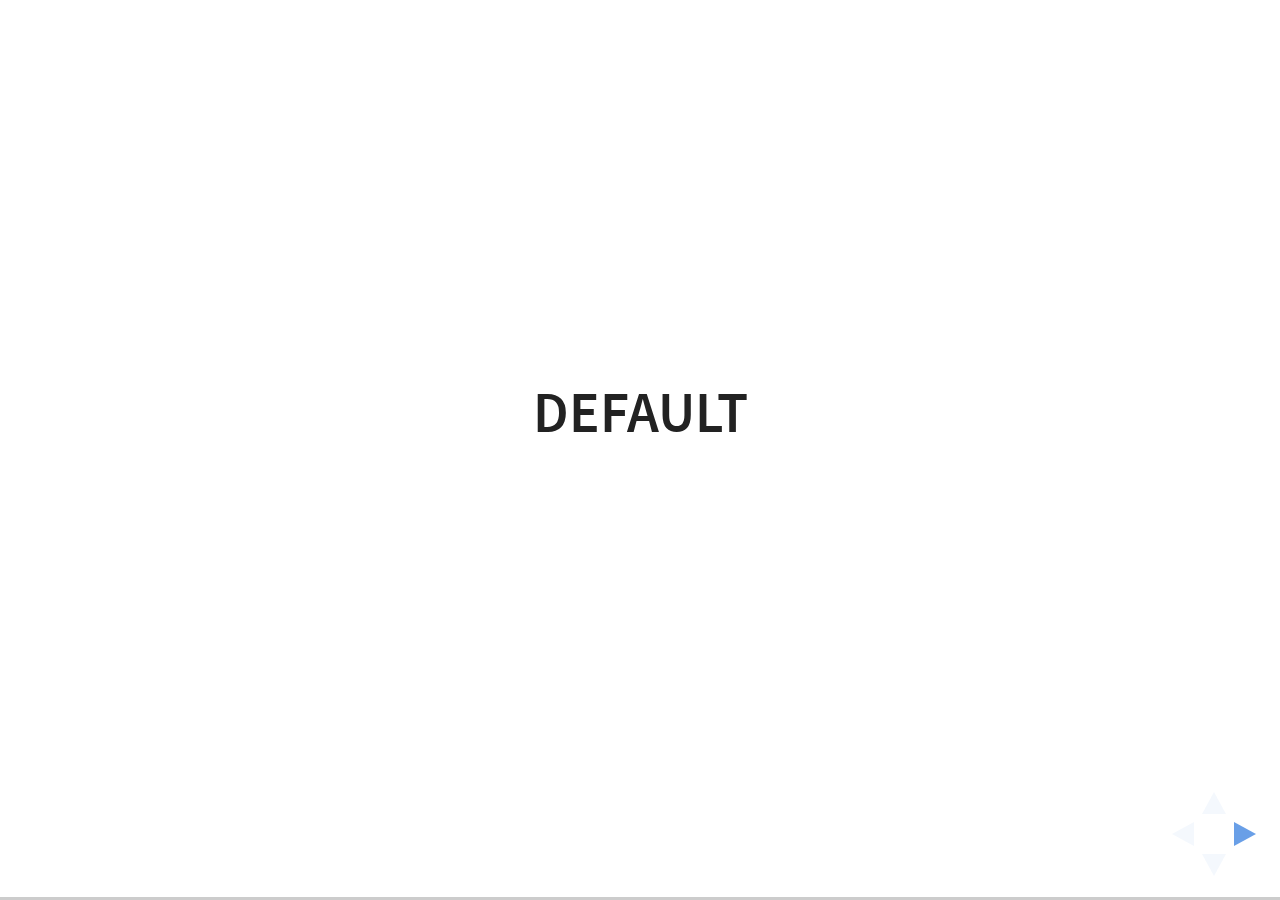
<file: slides/test/examples/slide-transitions.html>
<!doctype html>
<html lang="en">

	<head>
		<meta charset="utf-8">

		<title>reveal.js - Slide Transitions</title>

		<link rel="stylesheet" href="../../css/reveal.css">
		<link rel="stylesheet" href="../../css/theme/white.css" id="theme">
		<style type="text/css" media="screen">
			.slides section.has-dark-background,
			.slides section.has-dark-background h3 {
				color: #fff;
			}
			.slides section.has-light-background,
			.slides section.has-light-background h3 {
				color: #222;
			}
		</style>
	</head>

	<body>

		<div class="reveal">

			<div class="slides">

				<section>
					<h3>Default</h3>
				</section>

				<section>
					<h3>Default</h3>
				</section>

				<section data-transition="zoom">
					<h3>data-transition: zoom</h3>
				</section>

				<section data-transition="zoom-in fade-out">
					<h3>data-transition: zoom-in fade-out</h3>
				</section>

				<section>
					<h3>Default</h3>
				</section>

				<section data-transition="convex">
					<h3>data-transition: convex</h3>
				</section>

				<section data-transition="convex-in concave-out">
					<h3>data-transition: convex-in concave-out</h3>
				</section>

				<section>
					<section data-transition="zoom">
						<h3>Default</h3>
					</section>
					<section data-transition="concave">
						<h3>data-transition: concave</h3>
					</section>
					<section data-transition="convex-in fade-out">
						<h3>data-transition: convex-in fade-out</h3>
					</section>
					<section>
						<h3>Default</h3>
					</section>
				</section>

				<section data-transition="none">
					<h3>data-transition: none</h3>
				</section>

				<section>
					<h3>Default</h3>
				</section>

			</div>

		</div>

		<script src="../../lib/js/head.min.js"></script>
		<script src="../../js/reveal.js"></script>

		<script>

			Reveal.initialize({
				center: true,
				history: true,

				// transition: 'slide',
				// transitionSpeed: 'slow',
				// backgroundTransition: 'slide'
			});

		</script>

	</body>
</html>
</file>
<file: slides/css/theme/outbrain.css>
/**
 * A simple theme for reveal.js presentations, similar
 * to the default theme. The accent color is darkblue.
 *
 * This theme is Copyright (C) 2012 Owen Versteeg, https://github.com/StereotypicalApps. It is MIT licensed.
 * reveal.js is Copyright (C) 2011-2012 Hakim El Hattab, http://hakim.se
 */
@import url(https://fonts.googleapis.com/css?family=News+Cycle:400,700);
@import url(https://fonts.googleapis.com/css?family=Open+Sans:400,700,300,800,600);
/*********************************************
 * GLOBAL STYLES
 *********************************************/
body {
  background: #f2f3f6;
  background-color: #f2f3f6; }

.reveal {
  font-family: "Open Sans", sans-serif;
  font-size: 12pt;
  font-weight: normal;
  color: #565154; }

::selection {
  color: #fff;
  background: rgba(0, 0, 0, 0.99);
  text-shadow: none; }

.reveal .slides > section,
.reveal .slides > section > section {
  line-height: 1.3;
  font-weight: inherit; }

/*********************************************
 * HEADERS
 *********************************************/
.reveal h1,
.reveal h2,
.reveal h3,
.reveal h4,
.reveal h5,
.reveal h6 {
  margin: 0 0 20px 0;
  color: #000;
  font-family: "Open Sans", sans-serif;
  font-weight: normal;
  line-height: 1.2;
  letter-spacing: normal;
  text-transform: none;
  text-shadow: none;
  word-wrap: break-word; }

.reveal h1 {
  font-size: 23pt; 
  color: #726C6F; }

.reveal h2 {
  font-size: 18pt;
  color: #a2a2a3; }

.reveal h3 {
  font-size: 1.55em; }

.reveal h4 {
  font-size: 1em; }

.reveal h1 {
  text-shadow: none; }

/*********************************************
 * OTHER
 *********************************************/
.reveal p {
  margin: 0 auto;
  line-height: 1.6; }

/* Ensure certain elements are never larger than the slide itself */
.reveal img,
.reveal video,
.reveal iframe {
  max-width: 95%;
  max-height: 95%; }

.reveal strong,
.reveal b {
  font-weight: bold; }

.reveal em {
  font-style: italic; }

.reveal ol,
.reveal dl,
.reveal ul {
  display: inline-block;
  text-align: left;
  margin: 0 0 0 1em; }

.reveal ol {
  list-style-type: decimal; }

.reveal ul {
  list-style-type: disc; }

.reveal ul ul {
  list-style-type: square; }

.reveal ul ul ul {
  list-style-type: circle; }

.reveal ul ul,
.reveal ul ol,
.reveal ol ol,
.reveal ol ul {
  display: block;
  margin-left: 40px; }

.reveal dt {
  font-weight: bold; }

.reveal dd {
  margin-left: 40px; }

.reveal q,
.reveal blockquote {
  quotes: none; }

.reveal blockquote {
  display: block;
  position: relative;
  width: 70%;
  margin: 20px auto;
  padding: 5px;
  font-style: italic;
  background: rgba(255, 255, 255, 0.05);
  box-shadow: 0px 0px 2px rgba(0, 0, 0, 0.2); }

.reveal blockquote p:first-child,
.reveal blockquote p:last-child {
  display: inline-block; }

.reveal q {
  font-style: italic; }

.reveal pre {
  display: block;
  position: relative;
  width: 90%;
  margin: 20px auto;
  text-align: left;
  font-size: 0.55em;
  font-family: monospace;
  line-height: 1.2em;
  word-wrap: break-word;
  box-shadow: 0px 0px 6px rgba(0, 0, 0, 0.3); }

.reveal code {
  font-family: monospace; }

.reveal pre code {
  display: block;
  padding: 5px;
  overflow: auto;
  max-height: 400px;
  word-wrap: normal; }

.reveal table {
  margin: auto;
  border-collapse: collapse;
  border-spacing: 0; }

.reveal table th {
  font-weight: bold; }

.reveal table th,
.reveal table td {
  text-align: left;
  padding: 0.2em 0.5em 0.2em 0.5em;
  border-bottom: 1px solid; }

.reveal table th[align="center"],
.reveal table td[align="center"] {
  text-align: center; }

.reveal table th[align="right"],
.reveal table td[align="right"] {
  text-align: right; }

.reveal table tbody tr:last-child th,
.reveal table tbody tr:last-child td {
  border-bottom: none; }

.reveal sup {
  vertical-align: super; }

.reveal sub {
  vertical-align: sub; }

.reveal small {
  text-align: center;
  display: inline-block;
  font-size: 11pt;
  line-height: 1.7em;
  vertical-align: top; }

.reveal small * {
  vertical-align: top; }

/*********************************************
 * LINKS
 *********************************************/
.reveal a {
  color: #565154;
  text-decoration: underline;
  -webkit-transition: color .15s ease;
  -moz-transition: color .15s ease;
  transition: color .15s ease; }

.reveal a:hover {
  color: #565154;
  text-decoration: none;
  text-shadow: none;
  border: none; }

.reveal .roll span:after {
  color: #fff;
  background: #00003f; }

/*********************************************
 * IMAGES
 *********************************************/
.reveal section img {
  margin: 25px 0px;
  background: transparent;
  border: 2px solid #DADBE1;
  border-radius: 3px; }

.reveal section img.plain {
  border: 0;
  box-shadow: none; }

.reveal a img {
  -webkit-transition: all .15s linear;
  -moz-transition: all .15s linear;
  transition: all .15s linear; }

.reveal a:hover img {
  background: rgba(255, 255, 255, 0.2);
  border-color: #00008B;
  box-shadow: 0 0 20px rgba(0, 0, 0, 0.55); }

/*********************************************
 * NAVIGATION CONTROLS
 *********************************************/
.reveal .controls .navigate-left,
.reveal .controls .navigate-left.enabled {
  border-right-color: #f08421; }

.reveal .controls .navigate-right,
.reveal .controls .navigate-right.enabled {
  border-left-color: #f08421; }

.reveal .controls .navigate-up,
.reveal .controls .navigate-up.enabled {
  border-bottom-color: #f08421; }

.reveal .controls .navigate-down,
.reveal .controls .navigate-down.enabled {
  border-top-color: #f08421; }

.reveal .controls .navigate-left.enabled:hover {
  border-right-color: #f08421; }

.reveal .controls .navigate-right.enabled:hover {
  border-left-color: #f08421; }

.reveal .controls .navigate-up.enabled:hover {
  border-bottom-color: #f08421; }

.reveal .controls .navigate-down.enabled:hover {
  border-top-color: #f08421; }

/*********************************************
 * PROGRESS BAR
 *********************************************/
.reveal .progress {
  background: rgba(0, 0, 0, 0.2); }

.reveal .progress span {
  background: #f08421;
  -webkit-transition: width 800ms cubic-bezier(0.26, 0.86, 0.44, 0.985);
  -moz-transition: width 800ms cubic-bezier(0.26, 0.86, 0.44, 0.985);
  transition: width 800ms cubic-bezier(0.26, 0.86, 0.44, 0.985); }

  /* MY STUFF */

.reveal .card-wrap {
  display: flex;
  flex-wrap: wrap;
  margin: 0 auto;
  justify-content: space-around;
  flex-direction: row; }

.reveal .card {
  position: relative;
  border: 2px solid #DADBE1;
  border-radius: 3px;
  background-color: white;
  display: flex;
  flex-direction: column;
  margin: 0 auto 16px;
  text-align: left;
  padding: 27px;
  line-height: 20px;
  max-width: 675px; }

.reveal .card-label {
  font-size: 18px; }

.reveal button {
  display: inline-block;
  padding: 13px 20px 13px 20px;
  margin: 30px 30px 30px 0px;
  outline: none;
  color: white;
  background-color: #6B1E4B;
  border: 0;
  border-radius: 3px;
  font: 300 13pt "Open Sans", Helvetica, Arial, sans-serif;
  text-decoration: none; }

.reveal button:hover {
  background-color: #450A2D; }

.reveal hr {
  border: 1px solid #DADBE1;
  margin: 5px;
  margin-top:20px; }
</file>
<file: slides/lib/css/zenburn.css>
/*

Zenburn style from voldmar.ru (c) Vladimir Epifanov <voldmar@voldmar.ru>
based on dark.css by Ivan Sagalaev

*/

.hljs {
  display: block;
  overflow-x: auto;
  padding: 0.5em;
  background: #3f3f3f;
  color: #dcdcdc;
}

.hljs-keyword,
.hljs-selector-tag,
.hljs-tag {
  color: #e3ceab;
}

.hljs-template-tag {
  color: #dcdcdc;
}

.hljs-number {
  color: #8cd0d3;
}

.hljs-variable,
.hljs-template-variable,
.hljs-attribute {
  color: #efdcbc;
}

.hljs-literal {
  color: #efefaf;
}

.hljs-subst {
  color: #8f8f8f;
}

.hljs-title,
.hljs-name,
.hljs-selector-id,
.hljs-selector-class,
.hljs-section,
.hljs-type {
  color: #efef8f;
}

.hljs-symbol,
.hljs-bullet,
.hljs-link {
  color: #dca3a3;
}

.hljs-deletion,
.hljs-string,
.hljs-built_in,
.hljs-builtin-name {
  color: #cc9393;
}

.hljs-addition,
.hljs-comment,
.hljs-quote,
.hljs-meta {
  color: #7f9f7f;
}


.hljs-emphasis {
  font-style: italic;
}

.hljs-strong {
  font-weight: bold;
}
</file>
<file: slides/css/theme/white.css>
/**
 * White theme for reveal.js. This is the opposite of the 'black' theme.
 *
 * By Hakim El Hattab, http://hakim.se
 */
@import url(../../lib/font/source-sans-pro/source-sans-pro.css);
section.has-dark-background, section.has-dark-background h1, section.has-dark-background h2, section.has-dark-background h3, section.has-dark-background h4, section.has-dark-background h5, section.has-dark-background h6 {
  color: #fff; }

/*********************************************
 * GLOBAL STYLES
 *********************************************/
body {
  background: #fff;
  background-color: #fff; }

.reveal {
  font-family: "Source Sans Pro", Helvetica, sans-serif;
  font-size: 38px;
  font-weight: normal;
  color: #222; }

::selection {
  color: #fff;
  background: #98bdef;
  text-shadow: none; }

.reveal .slides > section,
.reveal .slides > section > section {
  line-height: 1.3;
  font-weight: inherit; }

/*********************************************
 * HEADERS
 *********************************************/
.reveal h1,
.reveal h2,
.reveal h3,
.reveal h4,
.reveal h5,
.reveal h6 {
  margin: 0 0 20px 0;
  color: #222;
  font-family: "Source Sans Pro", Helvetica, sans-serif;
  font-weight: 600;
  line-height: 1.2;
  letter-spacing: normal;
  text-transform: uppercase;
  text-shadow: none;
  word-wrap: break-word; }

.reveal h1 {
  font-size: 2.5em; }

.reveal h2 {
  font-size: 1.6em; }

.reveal h3 {
  font-size: 1.3em; }

.reveal h4 {
  font-size: 1em; }

.reveal h1 {
  text-shadow: none; }

/*********************************************
 * OTHER
 *********************************************/
.reveal p {
  margin: 20px 0;
  line-height: 1.3; }

/* Ensure certain elements are never larger than the slide itself */
.reveal img,
.reveal video,
.reveal iframe {
  max-width: 95%;
  max-height: 95%; }

.reveal strong,
.reveal b {
  font-weight: bold; }

.reveal em {
  font-style: italic; }

.reveal ol,
.reveal dl,
.reveal ul {
  display: inline-block;
  text-align: left;
  margin: 0 0 0 1em; }

.reveal ol {
  list-style-type: decimal; }

.reveal ul {
  list-style-type: disc; }

.reveal ul ul {
  list-style-type: square; }

.reveal ul ul ul {
  list-style-type: circle; }

.reveal ul ul,
.reveal ul ol,
.reveal ol ol,
.reveal ol ul {
  display: block;
  margin-left: 40px; }

.reveal dt {
  font-weight: bold; }

.reveal dd {
  margin-left: 40px; }

.reveal q,
.reveal blockquote {
  quotes: none; }

.reveal blockquote {
  display: block;
  position: relative;
  width: 70%;
  margin: 20px auto;
  padding: 5px;
  font-style: italic;
  background: rgba(255, 255, 255, 0.05);
  box-shadow: 0px 0px 2px rgba(0, 0, 0, 0.2); }

.reveal blockquote p:first-child,
.reveal blockquote p:last-child {
  display: inline-block; }

.reveal q {
  font-style: italic; }

.reveal pre {
  display: block;
  position: relative;
  width: 90%;
  margin: 20px auto;
  text-align: left;
  font-size: 0.55em;
  font-family: monospace;
  line-height: 1.2em;
  word-wrap: break-word;
  box-shadow: 0px 0px 6px rgba(0, 0, 0, 0.3); }

.reveal code {
  font-family: monospace; }

.reveal pre code {
  display: block;
  padding: 5px;
  overflow: auto;
  max-height: 400px;
  word-wrap: normal; }

.reveal table {
  margin: auto;
  border-collapse: collapse;
  border-spacing: 0; }

.reveal table th {
  font-weight: bold; }

.reveal table th,
.reveal table td {
  text-align: left;
  padding: 0.2em 0.5em 0.2em 0.5em;
  border-bottom: 1px solid; }

.reveal table th[align="center"],
.reveal table td[align="center"] {
  text-align: center; }

.reveal table th[align="right"],
.reveal table td[align="right"] {
  text-align: right; }

.reveal table tbody tr:last-child th,
.reveal table tbody tr:last-child td {
  border-bottom: none; }

.reveal sup {
  vertical-align: super; }

.reveal sub {
  vertical-align: sub; }

.reveal small {
  display: inline-block;
  font-size: 0.6em;
  line-height: 1.2em;
  vertical-align: top; }

.reveal small * {
  vertical-align: top; }

/*********************************************
 * LINKS
 *********************************************/
.reveal a {
  color: #2a76dd;
  text-decoration: none;
  -webkit-transition: color .15s ease;
  -moz-transition: color .15s ease;
  transition: color .15s ease; }

.reveal a:hover {
  color: #6ca0e8;
  text-shadow: none;
  border: none; }

.reveal .roll span:after {
  color: #fff;
  background: #1a53a1; }

/*********************************************
 * IMAGES
 *********************************************/
.reveal section img {
  margin: 15px 0px;
  background: rgba(255, 255, 255, 0.12);
  border: 4px solid #222;
  box-shadow: 0 0 10px rgba(0, 0, 0, 0.15); }

.reveal section img.plain {
  border: 0;
  box-shadow: none; }

.reveal a img {
  -webkit-transition: all .15s linear;
  -moz-transition: all .15s linear;
  transition: all .15s linear; }

.reveal a:hover img {
  background: rgba(255, 255, 255, 0.2);
  border-color: #2a76dd;
  box-shadow: 0 0 20px rgba(0, 0, 0, 0.55); }

/*********************************************
 * NAVIGATION CONTROLS
 *********************************************/
.reveal .controls .navigate-left,
.reveal .controls .navigate-left.enabled {
  border-right-color: #2a76dd; }

.reveal .controls .navigate-right,
.reveal .controls .navigate-right.enabled {
  border-left-color: #2a76dd; }

.reveal .controls .navigate-up,
.reveal .controls .navigate-up.enabled {
  border-bottom-color: #2a76dd; }

.reveal .controls .navigate-down,
.reveal .controls .navigate-down.enabled {
  border-top-color: #2a76dd; }

.reveal .controls .navigate-left.enabled:hover {
  border-right-color: #6ca0e8; }

.reveal .controls .navigate-right.enabled:hover {
  border-left-color: #6ca0e8; }

.reveal .controls .navigate-up.enabled:hover {
  border-bottom-color: #6ca0e8; }

.reveal .controls .navigate-down.enabled:hover {
  border-top-color: #6ca0e8; }

/*********************************************
 * PROGRESS BAR
 *********************************************/
.reveal .progress {
  background: rgba(0, 0, 0, 0.2); }

.reveal .progress span {
  background: #2a76dd;
  -webkit-transition: width 800ms cubic-bezier(0.26, 0.86, 0.44, 0.985);
  -moz-transition: width 800ms cubic-bezier(0.26, 0.86, 0.44, 0.985);
  transition: width 800ms cubic-bezier(0.26, 0.86, 0.44, 0.985); }
</file>
<file: slides/css/theme/night.css>
/**
 * Black theme for reveal.js.
 *
 * Copyright (C) 2011-2012 Hakim El Hattab, http://hakim.se
 */
@import url(https://fonts.googleapis.com/css?family=Montserrat:700);
@import url(https://fonts.googleapis.com/css?family=Open+Sans:400,700,400italic,700italic);
/*********************************************
 * GLOBAL STYLES
 *********************************************/
body {
  background: #111;
  background-color: #111; }

.reveal {
  font-family: "Open Sans", sans-serif;
  font-size: 30px;
  font-weight: normal;
  color: #eee; }

::selection {
  color: #fff;
  background: #e7ad52;
  text-shadow: none; }

.reveal .slides > section,
.reveal .slides > section > section {
  line-height: 1.3;
  font-weight: inherit; }

/*********************************************
 * HEADERS
 *********************************************/
.reveal h1,
.reveal h2,
.reveal h3,
.reveal h4,
.reveal h5,
.reveal h6 {
  margin: 0 0 20px 0;
  color: #eee;
  font-family: "Montserrat", Impact, sans-serif;
  font-weight: normal;
  line-height: 1.2;
  letter-spacing: -0.03em;
  text-transform: none;
  text-shadow: none;
  word-wrap: break-word; }

.reveal h1 {
  font-size: 3.77em; }

.reveal h2 {
  font-size: 2.11em; }

.reveal h3 {
  font-size: 1.55em; }

.reveal h4 {
  font-size: 1em; }

.reveal h1 {
  text-shadow: none; }

/*********************************************
 * OTHER
 *********************************************/
.reveal p {
  margin: 20px 0;
  line-height: 1.3; }

/* Ensure certain elements are never larger than the slide itself */
.reveal img,
.reveal video,
.reveal iframe {
  max-width: 95%;
  max-height: 95%; }

.reveal strong,
.reveal b {
  font-weight: bold; }

.reveal em {
  font-style: italic; }

.reveal ol,
.reveal dl,
.reveal ul {
  display: inline-block;
  text-align: left;
  margin: 0 0 0 1em; }

.reveal ol {
  list-style-type: decimal; }

.reveal ul {
  list-style-type: disc; }

.reveal ul ul {
  list-style-type: square; }

.reveal ul ul ul {
  list-style-type: circle; }

.reveal ul ul,
.reveal ul ol,
.reveal ol ol,
.reveal ol ul {
  display: block;
  margin-left: 40px; }

.reveal dt {
  font-weight: bold; }

.reveal dd {
  margin-left: 40px; }

.reveal q,
.reveal blockquote {
  quotes: none; }

.reveal blockquote {
  display: block;
  position: relative;
  width: 70%;
  margin: 20px auto;
  padding: 5px;
  font-style: italic;
  background: rgba(255, 255, 255, 0.05);
  box-shadow: 0px 0px 2px rgba(0, 0, 0, 0.2); }

.reveal blockquote p:first-child,
.reveal blockquote p:last-child {
  display: inline-block; }

.reveal q {
  font-style: italic; }

.reveal pre {
  display: block;
  position: relative;
  width: 90%;
  margin: 20px auto;
  text-align: left;
  font-size: 0.55em;
  font-family: monospace;
  line-height: 1.2em;
  word-wrap: break-word;
  box-shadow: 0px 0px 6px rgba(0, 0, 0, 0.3); }

.reveal code {
  font-family: monospace; }

.reveal pre code {
  display: block;
  padding: 5px;
  overflow: auto;
  max-height: 400px;
  word-wrap: normal; }

.reveal table {
  margin: auto;
  border-collapse: collapse;
  border-spacing: 0; }

.reveal table th {
  font-weight: bold; }

.reveal table th,
.reveal table td {
  text-align: left;
  padding: 0.2em 0.5em 0.2em 0.5em;
  border-bottom: 1px solid; }

.reveal table th[align="center"],
.reveal table td[align="center"] {
  text-align: center; }

.reveal table th[align="right"],
.reveal table td[align="right"] {
  text-align: right; }

.reveal table tbody tr:last-child th,
.reveal table tbody tr:last-child td {
  border-bottom: none; }

.reveal sup {
  vertical-align: super; }

.reveal sub {
  vertical-align: sub; }

.reveal small {
  display: inline-block;
  font-size: 0.6em;
  line-height: 1.2em;
  vertical-align: top; }

.reveal small * {
  vertical-align: top; }

/*********************************************
 * LINKS
 *********************************************/
.reveal a {
  color: #e7ad52;
  text-decoration: none;
  -webkit-transition: color .15s ease;
  -moz-transition: color .15s ease;
  transition: color .15s ease; }

.reveal a:hover {
  color: #f3d7ac;
  text-shadow: none;
  border: none; }

.reveal .roll span:after {
  color: #fff;
  background: #d08a1d; }

/*********************************************
 * IMAGES
 *********************************************/
.reveal section img {
  margin: 15px 0px;
  background: rgba(255, 255, 255, 0.12);
  border: 4px solid #eee;
  box-shadow: 0 0 10px rgba(0, 0, 0, 0.15); }

.reveal section img.plain {
  border: 0;
  box-shadow: none; }

.reveal a img {
  -webkit-transition: all .15s linear;
  -moz-transition: all .15s linear;
  transition: all .15s linear; }

.reveal a:hover img {
  background: rgba(255, 255, 255, 0.2);
  border-color: #e7ad52;
  box-shadow: 0 0 20px rgba(0, 0, 0, 0.55); }

/*********************************************
 * NAVIGATION CONTROLS
 *********************************************/
.reveal .controls .navigate-left,
.reveal .controls .navigate-left.enabled {
  border-right-color: #e7ad52; }

.reveal .controls .navigate-right,
.reveal .controls .navigate-right.enabled {
  border-left-color: #e7ad52; }

.reveal .controls .navigate-up,
.reveal .controls .navigate-up.enabled {
  border-bottom-color: #e7ad52; }

.reveal .controls .navigate-down,
.reveal .controls .navigate-down.enabled {
  border-top-color: #e7ad52; }

.reveal .controls .navigate-left.enabled:hover {
  border-right-color: #f3d7ac; }

.reveal .controls .navigate-right.enabled:hover {
  border-left-color: #f3d7ac; }

.reveal .controls .navigate-up.enabled:hover {
  border-bottom-color: #f3d7ac; }

.reveal .controls .navigate-down.enabled:hover {
  border-top-color: #f3d7ac; }

/*********************************************
 * PROGRESS BAR
 *********************************************/
.reveal .progress {
  background: rgba(0, 0, 0, 0.2); }

.reveal .progress span {
  background: #e7ad52;
  -webkit-transition: width 800ms cubic-bezier(0.26, 0.86, 0.44, 0.985);
  -moz-transition: width 800ms cubic-bezier(0.26, 0.86, 0.44, 0.985);
  transition: width 800ms cubic-bezier(0.26, 0.86, 0.44, 0.985); }
</file>
<file: slides/css/theme/serif.css>
/**
 * A simple theme for reveal.js presentations, similar
 * to the default theme. The accent color is brown.
 *
 * This theme is Copyright (C) 2012-2013 Owen Versteeg, http://owenversteeg.com - it is MIT licensed.
 */
.reveal a {
  line-height: 1.3em; }

/*********************************************
 * GLOBAL STYLES
 *********************************************/
body {
  background: #F0F1EB;
  background-color: #F0F1EB; }

.reveal {
  font-family: "Palatino Linotype", "Book Antiqua", Palatino, FreeSerif, serif;
  font-size: 36px;
  font-weight: normal;
  color: #000; }

::selection {
  color: #fff;
  background: #26351C;
  text-shadow: none; }

.reveal .slides > section,
.reveal .slides > section > section {
  line-height: 1.3;
  font-weight: inherit; }

/*********************************************
 * HEADERS
 *********************************************/
.reveal h1,
.reveal h2,
.reveal h3,
.reveal h4,
.reveal h5,
.reveal h6 {
  margin: 0 0 20px 0;
  color: #383D3D;
  font-family: "Palatino Linotype", "Book Antiqua", Palatino, FreeSerif, serif;
  font-weight: normal;
  line-height: 1.2;
  letter-spacing: normal;
  text-transform: none;
  text-shadow: none;
  word-wrap: break-word; }

.reveal h1 {
  font-size: 3.77em; }

.reveal h2 {
  font-size: 2.11em; }

.reveal h3 {
  font-size: 1.55em; }

.reveal h4 {
  font-size: 1em; }

.reveal h1 {
  text-shadow: none; }

/*********************************************
 * OTHER
 *********************************************/
.reveal p {
  margin: 20px 0;
  line-height: 1.3; }

/* Ensure certain elements are never larger than the slide itself */
.reveal img,
.reveal video,
.reveal iframe {
  max-width: 95%;
  max-height: 95%; }

.reveal strong,
.reveal b {
  font-weight: bold; }

.reveal em {
  font-style: italic; }

.reveal ol,
.reveal dl,
.reveal ul {
  display: inline-block;
  text-align: left;
  margin: 0 0 0 1em; }

.reveal ol {
  list-style-type: decimal; }

.reveal ul {
  list-style-type: disc; }

.reveal ul ul {
  list-style-type: square; }

.reveal ul ul ul {
  list-style-type: circle; }

.reveal ul ul,
.reveal ul ol,
.reveal ol ol,
.reveal ol ul {
  display: block;
  margin-left: 40px; }

.reveal dt {
  font-weight: bold; }

.reveal dd {
  margin-left: 40px; }

.reveal q,
.reveal blockquote {
  quotes: none; }

.reveal blockquote {
  display: block;
  position: relative;
  width: 70%;
  margin: 20px auto;
  padding: 5px;
  font-style: italic;
  background: rgba(255, 255, 255, 0.05);
  box-shadow: 0px 0px 2px rgba(0, 0, 0, 0.2); }

.reveal blockquote p:first-child,
.reveal blockquote p:last-child {
  display: inline-block; }

.reveal q {
  font-style: italic; }

.reveal pre {
  display: block;
  position: relative;
  width: 90%;
  margin: 20px auto;
  text-align: left;
  font-size: 0.55em;
  font-family: monospace;
  line-height: 1.2em;
  word-wrap: break-word;
  box-shadow: 0px 0px 6px rgba(0, 0, 0, 0.3); }

.reveal code {
  font-family: monospace; }

.reveal pre code {
  display: block;
  padding: 5px;
  overflow: auto;
  max-height: 400px;
  word-wrap: normal; }

.reveal table {
  margin: auto;
  border-collapse: collapse;
  border-spacing: 0; }

.reveal table th {
  font-weight: bold; }

.reveal table th,
.reveal table td {
  text-align: left;
  padding: 0.2em 0.5em 0.2em 0.5em;
  border-bottom: 1px solid; }

.reveal table th[align="center"],
.reveal table td[align="center"] {
  text-align: center; }

.reveal table th[align="right"],
.reveal table td[align="right"] {
  text-align: right; }

.reveal table tbody tr:last-child th,
.reveal table tbody tr:last-child td {
  border-bottom: none; }

.reveal sup {
  vertical-align: super; }

.reveal sub {
  vertical-align: sub; }

.reveal small {
  display: inline-block;
  font-size: 0.6em;
  line-height: 1.2em;
  vertical-align: top; }

.reveal small * {
  vertical-align: top; }

/*********************************************
 * LINKS
 *********************************************/
.reveal a {
  color: #51483D;
  text-decoration: none;
  -webkit-transition: color .15s ease;
  -moz-transition: color .15s ease;
  transition: color .15s ease; }

.reveal a:hover {
  color: #8b7c69;
  text-shadow: none;
  border: none; }

.reveal .roll span:after {
  color: #fff;
  background: #25211c; }

/*********************************************
 * IMAGES
 *********************************************/
.reveal section img {
  margin: 15px 0px;
  background: rgba(255, 255, 255, 0.12);
  border: 4px solid #000;
  box-shadow: 0 0 10px rgba(0, 0, 0, 0.15); }

.reveal section img.plain {
  border: 0;
  box-shadow: none; }

.reveal a img {
  -webkit-transition: all .15s linear;
  -moz-transition: all .15s linear;
  transition: all .15s linear; }

.reveal a:hover img {
  background: rgba(255, 255, 255, 0.2);
  border-color: #51483D;
  box-shadow: 0 0 20px rgba(0, 0, 0, 0.55); }

/*********************************************
 * NAVIGATION CONTROLS
 *********************************************/
.reveal .controls .navigate-left,
.reveal .controls .navigate-left.enabled {
  border-right-color: #51483D; }

.reveal .controls .navigate-right,
.reveal .controls .navigate-right.enabled {
  border-left-color: #51483D; }

.reveal .controls .navigate-up,
.reveal .controls .navigate-up.enabled {
  border-bottom-color: #51483D; }

.reveal .controls .navigate-down,
.reveal .controls .navigate-down.enabled {
  border-top-color: #51483D; }

.reveal .controls .navigate-left.enabled:hover {
  border-right-color: #8b7c69; }

.reveal .controls .navigate-right.enabled:hover {
  border-left-color: #8b7c69; }

.reveal .controls .navigate-up.enabled:hover {
  border-bottom-color: #8b7c69; }

.reveal .controls .navigate-down.enabled:hover {
  border-top-color: #8b7c69; }

/*********************************************
 * PROGRESS BAR
 *********************************************/
.reveal .progress {
  background: rgba(0, 0, 0, 0.2); }

.reveal .progress span {
  background: #51483D;
  -webkit-transition: width 800ms cubic-bezier(0.26, 0.86, 0.44, 0.985);
  -moz-transition: width 800ms cubic-bezier(0.26, 0.86, 0.44, 0.985);
  transition: width 800ms cubic-bezier(0.26, 0.86, 0.44, 0.985); }
</file>
<file: slides/test/qunit-1.12.0.css>
/**
 * QUnit v1.12.0 - A JavaScript Unit Testing Framework
 *
 * http://qunitjs.com
 *
 * Copyright 2012 jQuery Foundation and other contributors
 * Released under the MIT license.
 * http://jquery.org/license
 */

/** Font Family and Sizes */

#qunit-tests, #qunit-header, #qunit-banner, #qunit-testrunner-toolbar, #qunit-userAgent, #qunit-testresult {
	font-family: "Helvetica Neue Light", "HelveticaNeue-Light", "Helvetica Neue", Calibri, Helvetica, Arial, sans-serif;
}

#qunit-testrunner-toolbar, #qunit-userAgent, #qunit-testresult, #qunit-tests li { font-size: small; }
#qunit-tests { font-size: smaller; }


/** Resets */

#qunit-tests, #qunit-header, #qunit-banner, #qunit-userAgent, #qunit-testresult, #qunit-modulefilter {
	margin: 0;
	padding: 0;
}


/** Header */

#qunit-header {
	padding: 0.5em 0 0.5em 1em;

	color: #8699a4;
	background-color: #0d3349;

	font-size: 1.5em;
	line-height: 1em;
	font-weight: normal;

	border-radius: 5px 5px 0 0;
	-moz-border-radius: 5px 5px 0 0;
	-webkit-border-top-right-radius: 5px;
	-webkit-border-top-left-radius: 5px;
}

#qunit-header a {
	text-decoration: none;
	color: #c2ccd1;
}

#qunit-header a:hover,
#qunit-header a:focus {
	color: #fff;
}

#qunit-testrunner-toolbar label {
	display: inline-block;
	padding: 0 .5em 0 .1em;
}

#qunit-banner {
	height: 5px;
}

#qunit-testrunner-toolbar {
	padding: 0.5em 0 0.5em 2em;
	color: #5E740B;
	background-color: #eee;
	overflow: hidden;
}

#qunit-userAgent {
	padding: 0.5em 0 0.5em 2.5em;
	background-color: #2b81af;
	color: #fff;
	text-shadow: rgba(0, 0, 0, 0.5) 2px 2px 1px;
}

#qunit-modulefilter-container {
	float: right;
}

/** Tests: Pass/Fail */

#qunit-tests {
	list-style-position: inside;
}

#qunit-tests li {
	padding: 0.4em 0.5em 0.4em 2.5em;
	border-bottom: 1px solid #fff;
	list-style-position: inside;
}

#qunit-tests.hidepass li.pass, #qunit-tests.hidepass li.running  {
	display: none;
}

#qunit-tests li strong {
	cursor: pointer;
}

#qunit-tests li a {
	padding: 0.5em;
	color: #c2ccd1;
	text-decoration: none;
}
#qunit-tests li a:hover,
#qunit-tests li a:focus {
	color: #000;
}

#qunit-tests li .runtime {
	float: right;
	font-size: smaller;
}

.qunit-assert-list {
	margin-top: 0.5em;
	padding: 0.5em;

	background-color: #fff;

	border-radius: 5px;
	-moz-border-radius: 5px;
	-webkit-border-radius: 5px;
}

.qunit-collapsed {
	display: none;
}

#qunit-tests table {
	border-collapse: collapse;
	margin-top: .2em;
}

#qunit-tests th {
	text-align: right;
	vertical-align: top;
	padding: 0 .5em 0 0;
}

#qunit-tests td {
	vertical-align: top;
}

#qunit-tests pre {
	margin: 0;
	white-space: pre-wrap;
	word-wrap: break-word;
}

#qunit-tests del {
	background-color: #e0f2be;
	color: #374e0c;
	text-decoration: none;
}

#qunit-tests ins {
	background-color: #ffcaca;
	color: #500;
	text-decoration: none;
}

/*** Test Counts */

#qunit-tests b.counts                       { color: black; }
#qunit-tests b.passed                       { color: #5E740B; }
#qunit-tests b.failed                       { color: #710909; }

#qunit-tests li li {
	padding: 5px;
	background-color: #fff;
	border-bottom: none;
	list-style-position: inside;
}

/*** Passing Styles */

#qunit-tests li li.pass {
	color: #3c510c;
	background-color: #fff;
	border-left: 10px solid #C6E746;
}

#qunit-tests .pass                          { color: #528CE0; background-color: #D2E0E6; }
#qunit-tests .pass .test-name               { color: #366097; }

#qunit-tests .pass .test-actual,
#qunit-tests .pass .test-expected           { color: #999999; }

#qunit-banner.qunit-pass                    { background-color: #C6E746; }

/*** Failing Styles */

#qunit-tests li li.fail {
	color: #710909;
	background-color: #fff;
	border-left: 10px solid #EE5757;
	white-space: pre;
}

#qunit-tests > li:last-child {
	border-radius: 0 0 5px 5px;
	-moz-border-radius: 0 0 5px 5px;
	-webkit-border-bottom-right-radius: 5px;
	-webkit-border-bottom-left-radius: 5px;
}

#qunit-tests .fail                          { color: #000000; background-color: #EE5757; }
#qunit-tests .fail .test-name,
#qunit-tests .fail .module-name             { color: #000000; }

#qunit-tests .fail .test-actual             { color: #EE5757; }
#qunit-tests .fail .test-expected           { color: green;   }

#qunit-banner.qunit-fail                    { background-color: #EE5757; }


/** Result */

#qunit-testresult {
	padding: 0.5em 0.5em 0.5em 2.5em;

	color: #2b81af;
	background-color: #D2E0E6;

	border-bottom: 1px solid white;
}
#qunit-testresult .module-name {
	font-weight: bold;
}

/** Fixture */

#qunit-fixture {
	position: absolute;
	top: -10000px;
	left: -10000px;
	width: 1000px;
	height: 1000px;
}
</file>
